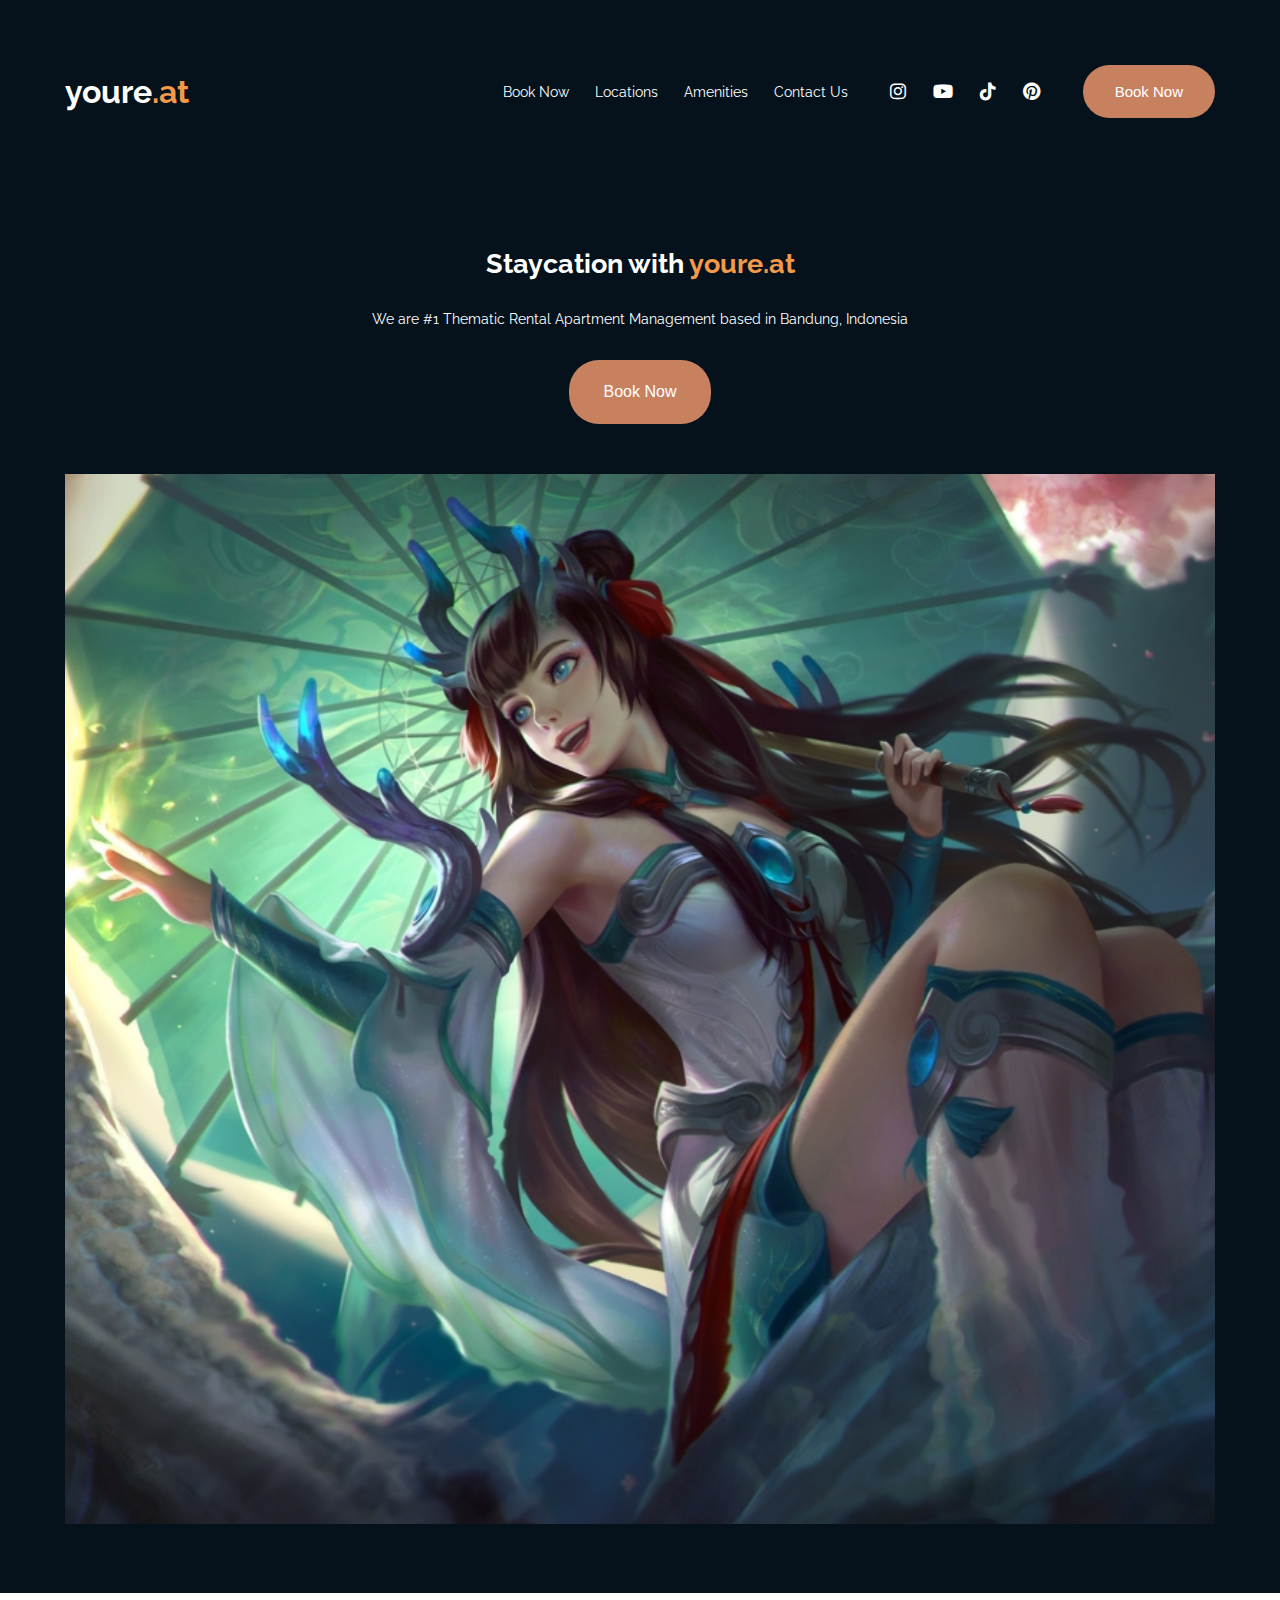
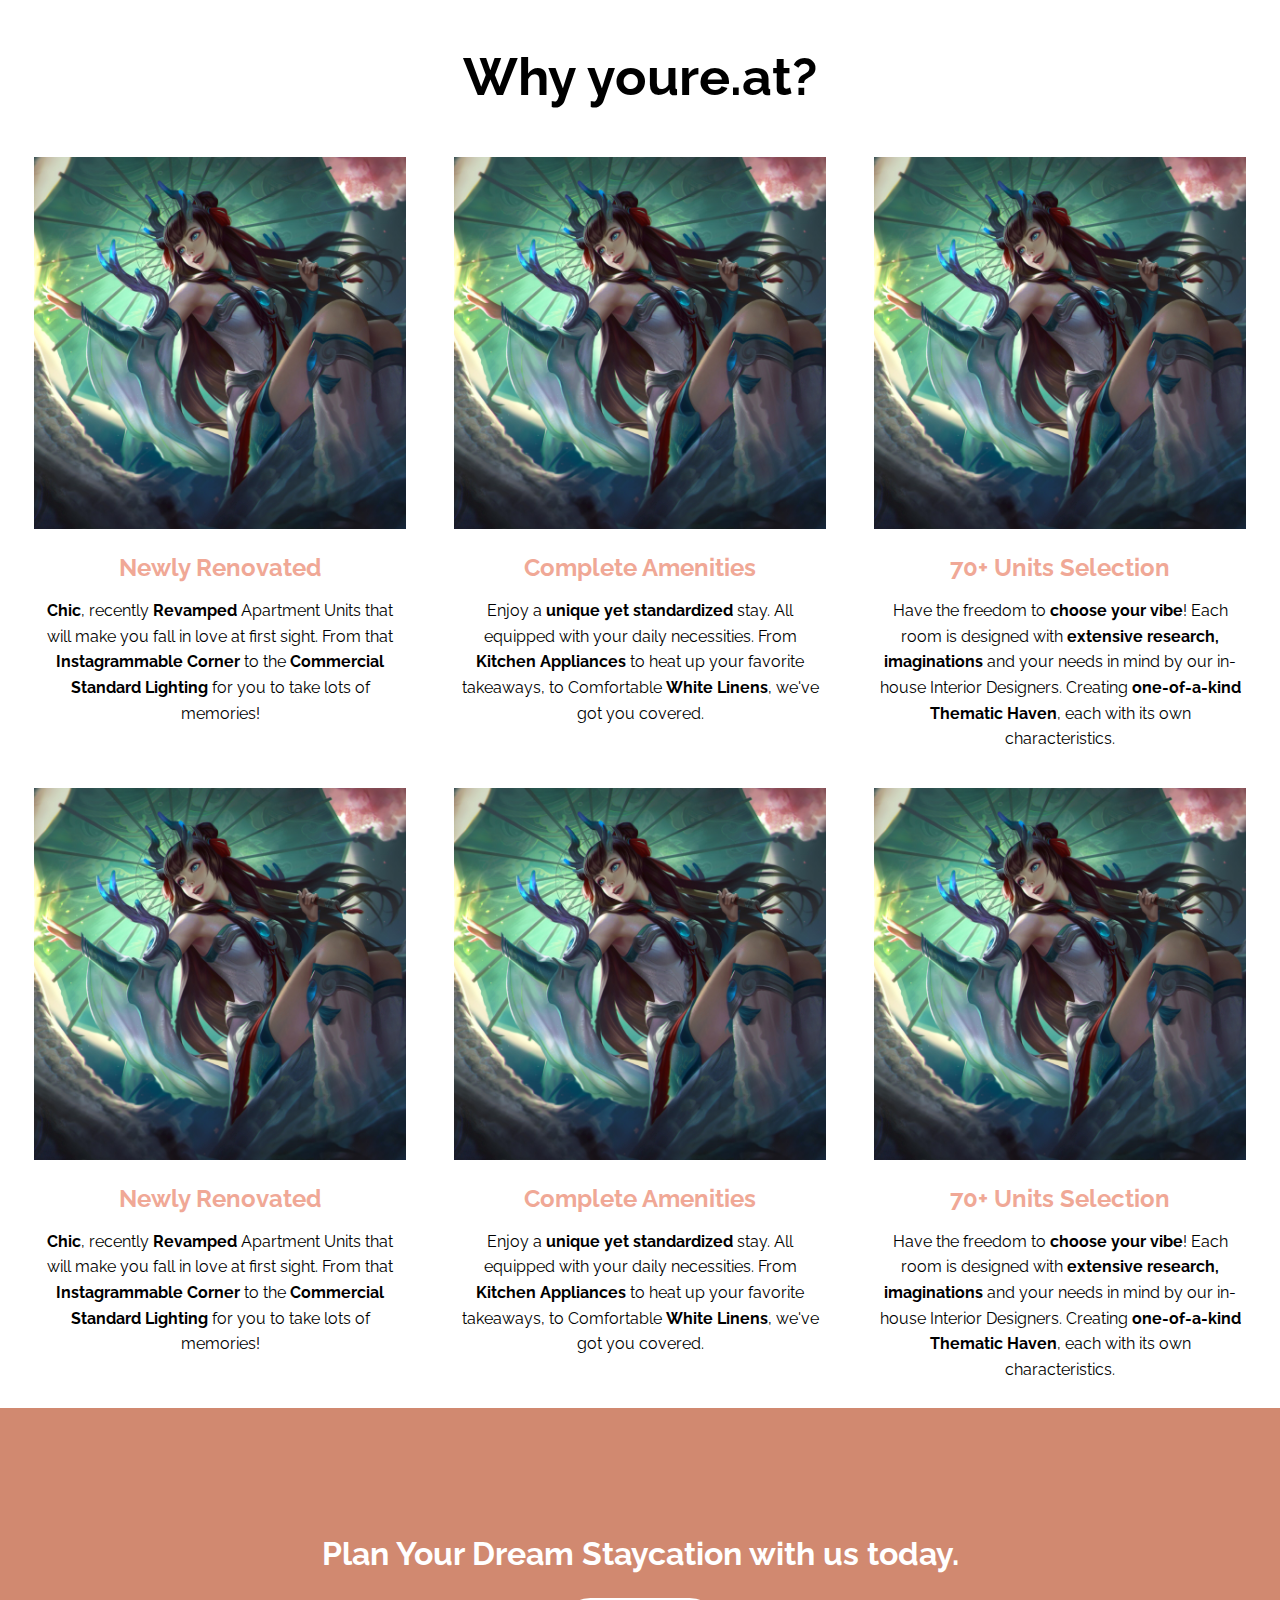
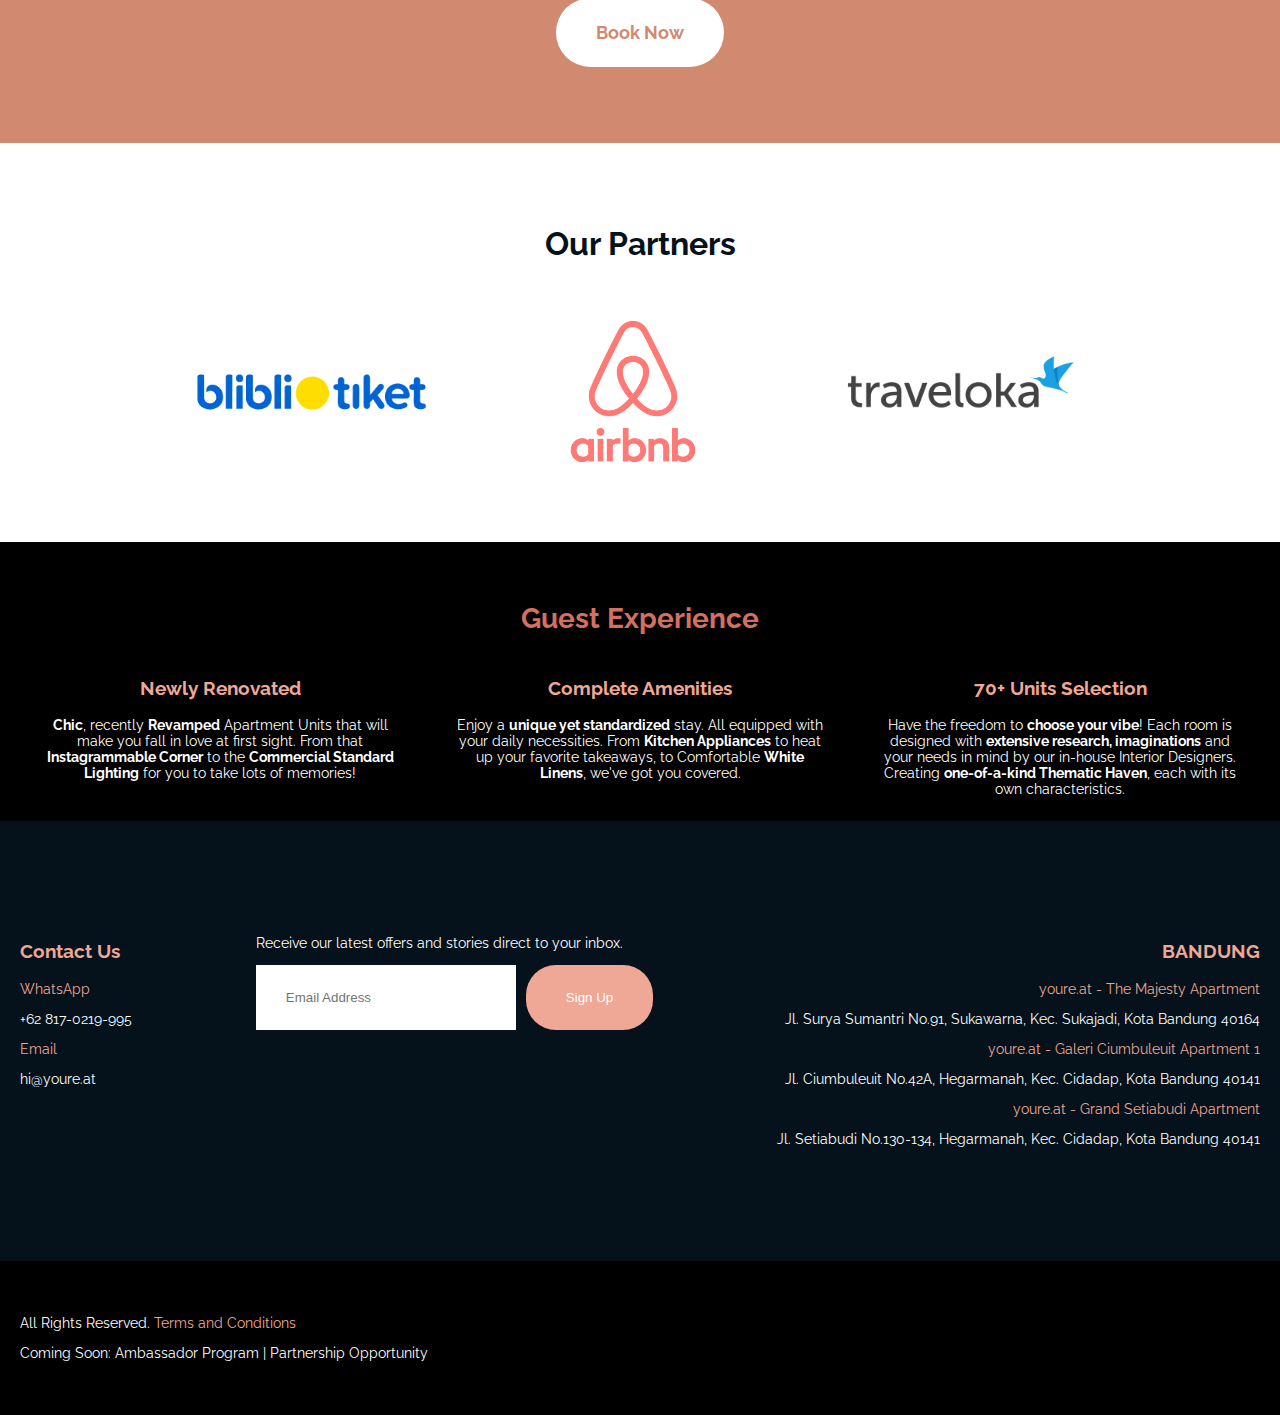
<file: index.html>
<!DOCTYPE html>
<html lang="en">
<head>
  <meta charset="UTF-8">
  <meta name="viewport" content="width=device-width, initial-scale=1.0">
  <title>youre.at - Staycation</title>
  <link href="https://fonts.googleapis.com/css2?family=Raleway:wght@400;700&display=swap" rel="stylesheet">
  <link rel="stylesheet" href="https://cdnjs.cloudflare.com/ajax/libs/font-awesome/6.0.0-beta3/css/all.min.css">
  <link rel="stylesheet" href="assets/style.css">
</head>
<body>
  <div class="container">
    <header>
      <div class="logo">
        youre<span>.at</span>
      </div>

      <!-- Desktop Navigation -->
      <nav>
        <ul>
          <li><a href="index.html">Book Now</a></li>
          <li><a href="location.html">Locations</a></li>
          <li><a href="amnities.html">Amenities</a></li>
          <li><a href="contact.html">Contact Us</a></li>
        </ul>

        <!-- Social Icons in Header next to Contact Us -->
        <div class="social-icons">
          <a href="#"><i class="fab fa-instagram"></i></a>
          <a href="#"><i class="fab fa-youtube"></i></a>
          <a href="#"><i class="fab fa-tiktok"></i></a>
          <a href="#"><i class="fab fa-pinterest"></i></a>
          <div class="herois">
            <button> Book Now </button>
          </div>
        </div>
      </nav>
      <!-- Hamburger Menu for Mobile -->
      <div class="hamburger">
        <i class="fas fa-bars"></i>
      </div>
    </header>

    <!-- Overlay Navigation -->
    <div class="nav-overlay">
      <div class="close-menu">
        <i class="fas fa-times"></i>
      </div>
      <ul>
        <li><a href="index.html">Book Now</a></li>
        <li><a href="location.html">Locations</a></li>
        <li><a href="amnities.html">Amenities</a></li>
        <li><a href="contact.html">Contact Us</a></li>
      </ul>

      <!-- Social Icons in Mobile Overlay -->
      <div class="social-icons">
        <a href="#"><i class="fab fa-instagram"></i></a>
        <a href="#"><i class="fab fa-youtube"></i></a>
        <a href="#"><i class="fab fa-tiktok"></i></a>
        <a href="#"><i class="fab fa-pinterest"></i></a>
      </div>
    </div>

    <div class="hero">
      <h2>Staycation with <span>youre.at</span></h2>
      <p>We are #1 Thematic Rental Apartment Management based in Bandung, Indonesia</p>
      <button>Book Now</button>
    </div>
    <div class="featured-image">
      <img src="image/kagura.jpg" alt="Apartment Interior">
    </div>
  </div>
  
  <section class="containersection">
    <div class="why-section">
      <h2>Why youre.at?</h2>
      <div class="why-cards">
        <div class="card">
          <img src="image/kagura.jpg" alt="Newly Renovated">
          <h3>Newly Renovated</h3>
          <p><strong>Chic</strong>, recently <strong>Revamped</strong> Apartment Units that will make you fall in love at first sight. From that <strong>Instagrammable Corner</strong> to the <strong>Commercial Standard Lighting</strong> for you to take lots of memories!</p>
        </div>
        <div class="card">
          <img src="image/kagura.jpg" alt="Complete Amenities">
          <h3>Complete Amenities</h3>
          <p>Enjoy a <strong>unique yet standardized</strong> stay. All equipped with your daily necessities. From <strong>Kitchen Appliances</strong> to heat up your favorite takeaways, to Comfortable <strong>White Linens</strong>, we've got you covered.</p>
        </div>
        <div class="card">
          <img src="image/kagura.jpg" alt="70+ Units Selection">
          <h3>70+ Units Selection</h3>
          <p>Have the freedom to <strong>choose your vibe</strong>! Each room is designed with <strong>extensive research, imaginations</strong> and your needs in mind by our in-house Interior Designers. Creating <strong>one-of-a-kind Thematic Haven</strong>, each with its own characteristics.</p>
        </div>
        <div class="card">
          <img src="image/kagura.jpg" alt="Newly Renovated">
          <h3>Newly Renovated</h3>
          <p><strong>Chic</strong>, recently <strong>Revamped</strong> Apartment Units that will make you fall in love at first sight. From that <strong>Instagrammable Corner</strong> to the <strong>Commercial Standard Lighting</strong> for you to take lots of memories!</p>
        </div>
        <div class="card">
          <img src="image/kagura.jpg" alt="Complete Amenities">
          <h3>Complete Amenities</h3>
          <p>Enjoy a <strong>unique yet standardized</strong> stay. All equipped with your daily necessities. From <strong>Kitchen Appliances</strong> to heat up your favorite takeaways, to Comfortable <strong>White Linens</strong>, we've got you covered.</p>
        </div>
        <div class="card">
          <img src="image/kagura.jpg" alt="70+ Units Selection">
          <h3>70+ Units Selection</h3>
          <p>Have the freedom to <strong>choose your vibe</strong>! Each room is designed with <strong>extensive research, imaginations</strong> and your needs in mind by our in-house Interior Designers. Creating <strong>one-of-a-kind Thematic Haven</strong>, each with its own characteristics.</p>
        </div>
      </div>
    </div>
  </section>
  
  <section class="cta-section">
    <div class="cta">
      <h2>Plan Your Dream Staycation with us today.</h2>
      <a href="#" class="cta-button">Book Now</a>
    </div>
  </section>
  
  <section class="partners-section">
    <h3>Our Partners</h3>
    <div class="partner-logos">
      <img src="image/Blibli Tiket.png" alt="Tiket.com Logo">
      <img src="image/Airbnb.jpg" alt="Airbnb Logo">
      <img src="image/Traveloka.png" alt="Traveloka Logo">
    </div>
  </section>

  <section class="guest-section">
      <h2>Guest Experience</h2>
      <div class="why-cards">
        <div class="guest-card">
          <h3>Newly Renovated</h3>
          <p><strong>Chic</strong>, recently <strong>Revamped</strong> Apartment Units that will make you fall in love at first sight. From that <strong>Instagrammable Corner</strong> to the <strong>Commercial Standard Lighting</strong> for you to take lots of memories!</p>
        </div>
        <div class="guest-card">
          <h3>Complete Amenities</h3>
          <p>Enjoy a <strong>unique yet standardized</strong> stay. All equipped with your daily necessities. From <strong>Kitchen Appliances</strong> to heat up your favorite takeaways, to Comfortable <strong>White Linens</strong>, we've got you covered.</p>
        </div>
        <div class="guest-card">
          <h3>70+ Units Selection</h3>
          <p>Have the freedom to <strong>choose your vibe</strong>! Each room is designed with <strong>extensive research, imaginations</strong> and your needs in mind by our in-house Interior Designers. Creating <strong>one-of-a-kind Thematic Haven</strong>, each with its own characteristics.</p>
        </div>
      </div>
  </section>  

  <section>
    <div class="footer-container">
      <div class="contact-section">
        <h3>Contact Us</h3>
        <p><a href="https://wa.me/628170219995">WhatsApp</a></p>
        <p>+62 817-0219-995</p>
        <p><a href="mailto:hi@youre.at">Email</a></p>
        <p>hi@youre.at</p>
      </div>
  
      <div class="newsletter-section">
        <p>Receive our latest offers and stories direct to your inbox.</p>
        <form>
          <input type="email" placeholder="Email Address">
          <button type="submit">Sign Up</button>
        </form>
      </div>
  
      <div class="location-section">
        <h3>BANDUNG</h3>
        <p><a href="#">youre.at - The Majesty Apartment</a></p>
        <p>Jl. Surya Sumantri No.91, Sukawarna, Kec. Sukajadi, Kota Bandung 40164</p>
  
        <p><a href="#">youre.at - Galeri Ciumbuleuit Apartment 1</a></p>
        <p>Jl. Ciumbuleuit No.42A, Hegarmanah, Kec. Cidadap, Kota Bandung 40141</p>
  
        <p><a href="#">youre.at - Grand Setiabudi Apartment</a></p>
        <p>Jl. Setiabudi No.130-134, Hegarmanah, Kec. Cidadap, Kota Bandung 40141</p>
      </div>
    </div>
  </section>
  
  <footer>
      <p>All Rights Reserved. <a href="#">Terms and Conditions</a></p>
      <p>Coming Soon: Ambassador Program | Partnership Opportunity</p>
  </footer>
  
  

  <script>
    const hamburger = document.querySelector('.hamburger');
    const navOverlay = document.querySelector('.nav-overlay');
    const closeMenu = document.querySelector('.close-menu');

    hamburger.addEventListener('click', () => {
      navOverlay.classList.add('active');
    });

    closeMenu.addEventListener('click', () => {
      navOverlay.classList.remove('active');
    });
  </script>
</body>
</html>
</file>
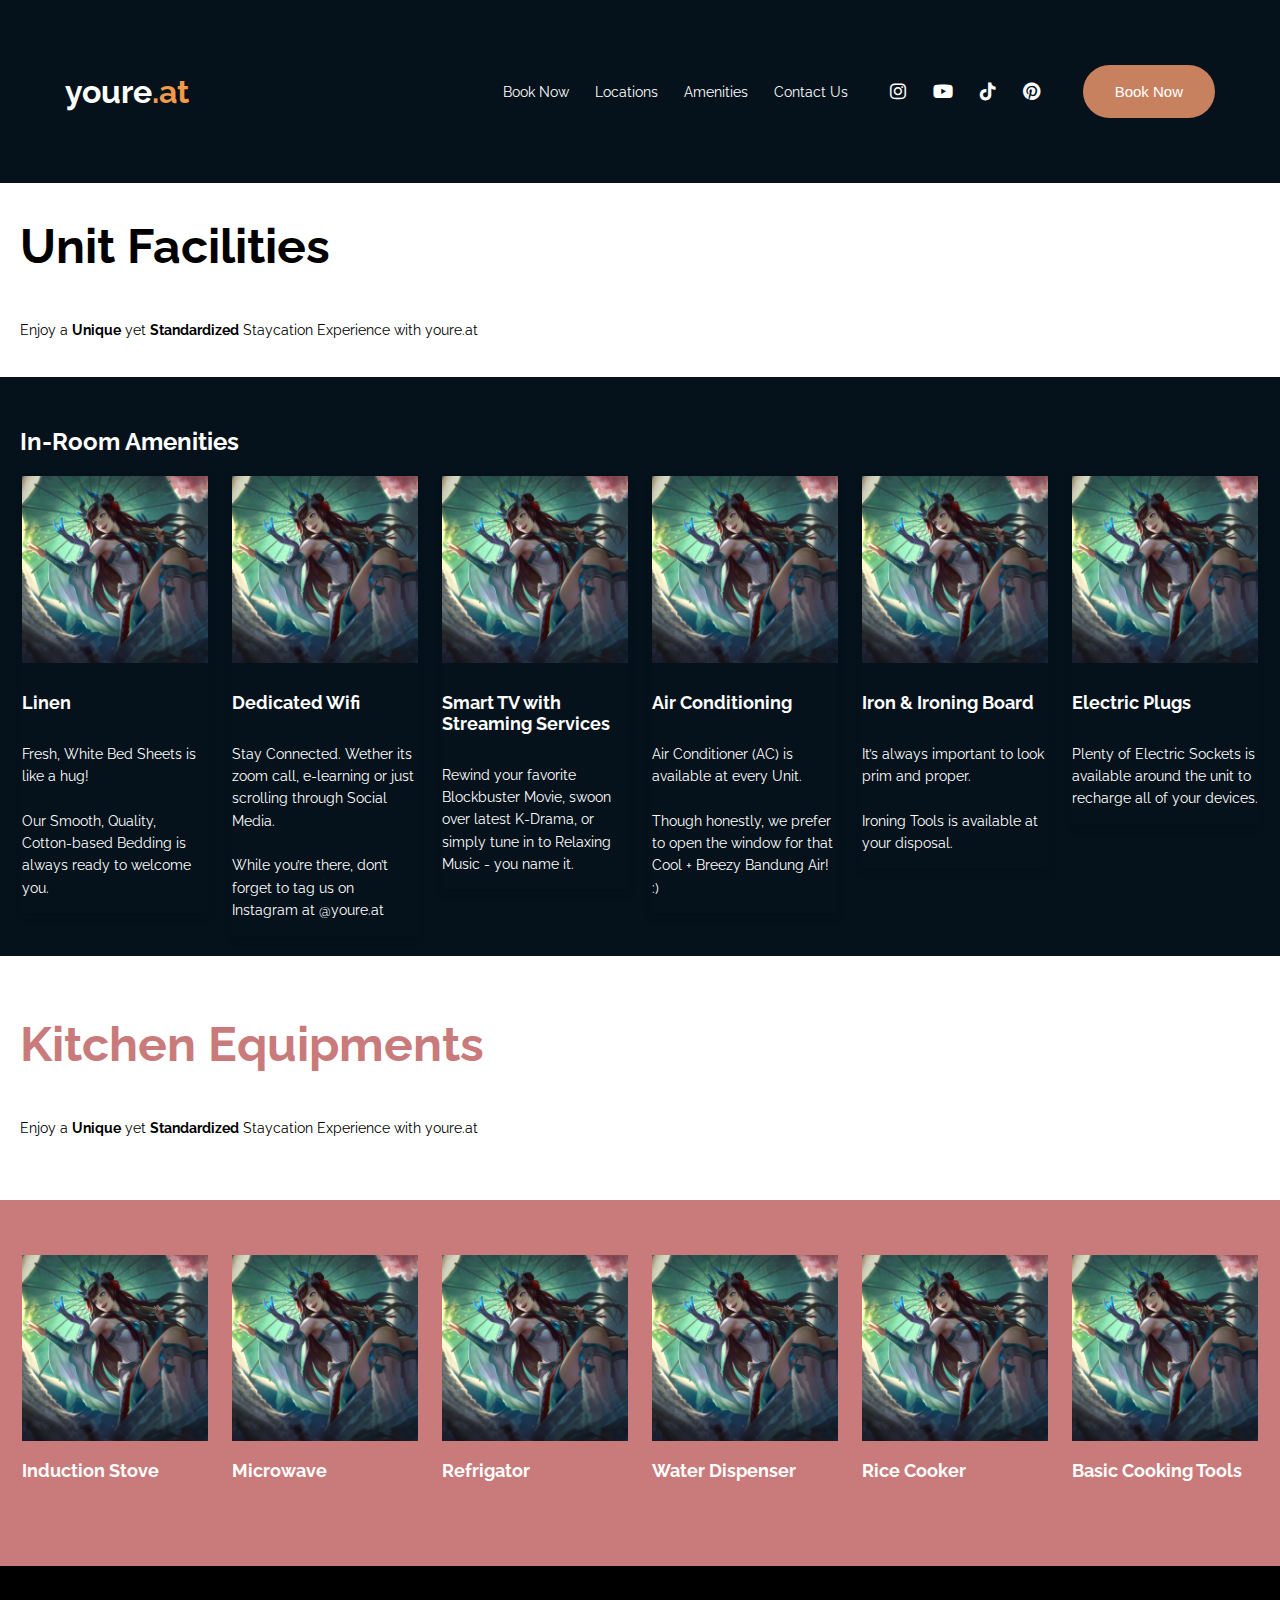
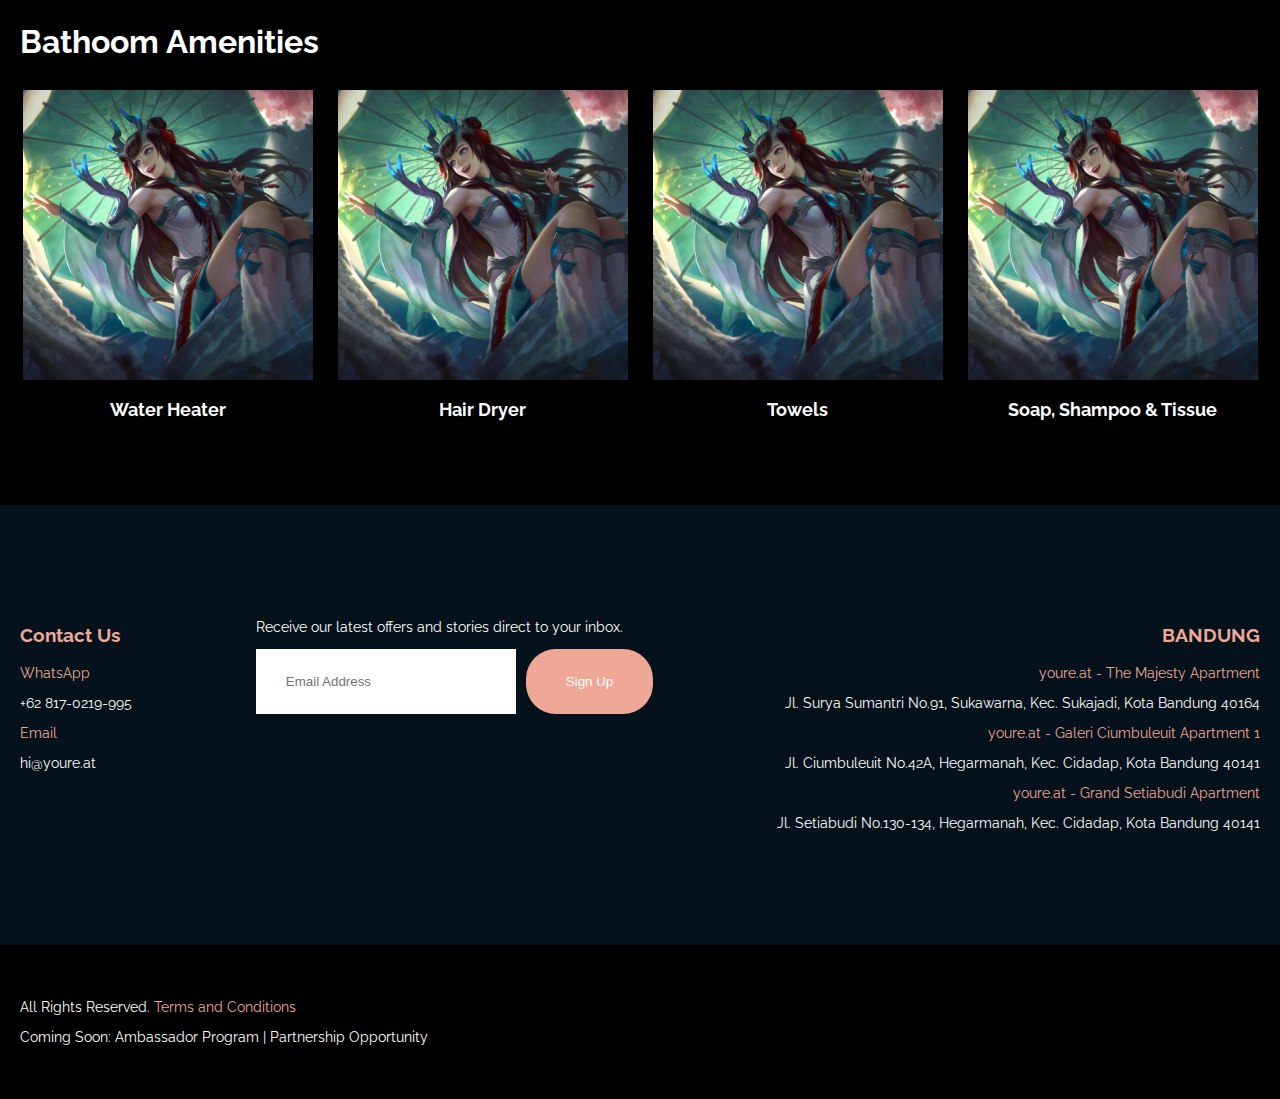
<file: amnities.html>
<!DOCTYPE html>
<html lang="en">
<head>
  <meta charset="UTF-8">
  <meta name="viewport" content="width=device-width, initial-scale=1.0">
  <title>youre.at - Staycation</title>
  <link href="https://fonts.googleapis.com/css2?family=Raleway:wght@400;700&display=swap" rel="stylesheet">
  <link rel="stylesheet" href="https://cdnjs.cloudflare.com/ajax/libs/font-awesome/6.0.0-beta3/css/all.min.css">
  <link rel="stylesheet" href="assets/style.css">
</head>
<body>
  <div class="container">
    <header>
      <div class="logo">
        youre<span>.at</span>
      </div>

      <!-- Desktop Navigation -->
      <nav>
        <ul>
          <li><a href="index.html">Book Now</a></li>
          <li><a href="location.html">Locations</a></li>
          <li><a href="amnities.html">Amenities</a></li>
          <li><a href="contact.html">Contact Us</a></li>
        </ul>

        <!-- Social Icons in Header next to Contact Us -->
        <div class="social-icons">
          <a href="#"><i class="fab fa-instagram"></i></a>
          <a href="#"><i class="fab fa-youtube"></i></a>
          <a href="#"><i class="fab fa-tiktok"></i></a>
          <a href="#"><i class="fab fa-pinterest"></i></a>
          <div class="herois">
            <button> Book Now </button>
          </div>
        </div>
      </nav>
      <!-- Hamburger Menu for Mobile -->
      <div class="hamburger">
        <i class="fas fa-bars"></i>
      </div>
    </header>

    <!-- Overlay Navigation -->
    <div class="nav-overlay">
      <div class="close-menu">
        <i class="fas fa-times"></i>
      </div>
      <ul>
        <li><a href="index.html">Book Now</a></li>
        <li><a href="location.html">Locations</a></li>
        <li><a href="amnities.html">Amenities</a></li>
        <li><a href="contact.html">Contact Us</a></li>
      </ul>

      <!-- Social Icons in Mobile Overlay -->
      <div class="social-icons">
        <a href="#"><i class="fab fa-instagram"></i></a>
        <a href="#"><i class="fab fa-youtube"></i></a>
        <a href="#"><i class="fab fa-tiktok"></i></a>
        <a href="#"><i class="fab fa-pinterest"></i></a>
      </div>
    </div>
  </div>


  <section class="unit-facilities-section">
    <h3>Unit Facilities</h3>
    <p>Enjoy a <strong>Unique</strong> yet <strong>Standardized</strong> Staycation Experience with youre.at</p>
  </section>

  <section class="aminities-section">
    <h2>In-Room Amenities</h2>
      <div class="aminities-cards">
        <div class="card">
          <img src="image/kagura.jpg" alt="Newly Renovated">
          <h2>Linen</h2>
          <p>Fresh, White Bed Sheets is like a hug! <br> <br>Our Smooth, Quality, Cotton-based Bedding is always ready to welcome you.</p>
        </div>
        <div class="card">
          <img src="image/kagura.jpg" alt="Complete Amenities">
          <h2>Dedicated Wifi</h2>
          <p>Stay Connected. Wether its zoom call, e-learning or just scrolling through Social Media. <br><br> While you’re there, don’t forget to tag us on Instagram at @youre.at </p>
        </div>
        <div class="card">
          <img src="image/kagura.jpg" alt="70+ Units Selection">
          <h2>Smart TV with Streaming Services</h2>
          <p>Rewind your favorite Blockbuster Movie, swoon over latest K-Drama, or  simply tune in to Relaxing Music - you name it. </p>
        </div>
        <div class="card">
          <img src="image/kagura.jpg" alt="Newly Renovated">
          <h2>Air Conditioning</h2>
          <p>Air Conditioner (AC) is available at every Unit. <br><br>Though honestly, we prefer to open the window for that Cool + Breezy Bandung Air! :)</p>
        </div>
        <div class="card">
          <img src="image/kagura.jpg" alt="Complete Amenities">
          <h2>Iron & Ironing Board</h2>
          <p>It’s always important to look prim and proper. <br><br>Ironing Tools is available at your disposal.</p>
        </div>
        <div class="card">
          <img src="image/kagura.jpg" alt="70+ Units Selection">
          <h2>Electric Plugs</h2>
          <p>Plenty of Electric Sockets is available around the unit to recharge all of your devices.</p>
        </div>
      </div>
  </section>

  <section class="kitchen-facilities-section">
    <h3>Kitchen Equipments</h3>
    <p>Enjoy a <strong>Unique</strong> yet <strong>Standardized</strong> Staycation Experience with youre.at</p>
  </section>

  <section class="kitchen-section">
      <div class="kitchen-cards">
        <div class="card">
          <img src="image/kagura.jpg" alt="Newly Renovated">
          <h2>Induction Stove</h2>
        </div>
        <div class="card">
          <img src="image/kagura.jpg" alt="Complete Amenities">
          <h2>Microwave</h2>
        </div>
        <div class="card">
          <img src="image/kagura.jpg" alt="70+ Units Selection">
          <h2>Refrigator</h2>
        </div>
        <div class="card">
          <img src="image/kagura.jpg" alt="Newly Renovated">
          <h2>Water Dispenser</h2>
        </div>
        <div class="card">
          <img src="image/kagura.jpg" alt="Complete Amenities">
          <h2>Rice Cooker</h2>
        </div>
        <div class="card">
          <img src="image/kagura.jpg" alt="70+ Units Selection">
          <h2>Basic Cooking Tools</h2>
        </div>
      </div>
  </section>


  <section class="bathroom-section">
    <h3>Bathoom Amenities</h3>
    <div class="bathroom-cards">
      <div class="card">
        <img src="image/kagura.jpg" alt="Newly Renovated">
        <h2>Water Heater</h2>
      </div>
      <div class="card">
        <img src="image/kagura.jpg" alt="Complete Amenities">
        <h2>Hair Dryer</h2>
      </div>
      <div class="card">
        <img src="image/kagura.jpg" alt="70+ Units Selection">
        <h2>Towels</h2>
      </div>
      <div class="card">
        <img src="image/kagura.jpg" alt="Newly Renovated">
        <h2>Soap, Shampoo & Tissue</h2>
      </div>
    </div>
  </section>



    <div class="footer-container">
      <div class="contact-section">
        <h3>Contact Us</h3>
        <p><a href="https://wa.me/628170219995">WhatsApp</a></p>
        <p>+62 817-0219-995</p>
        <p><a href="mailto:hi@youre.at">Email</a></p>
        <p>hi@youre.at</p>
      </div>
  
      <div class="newsletter-section">
        <p>Receive our latest offers and stories direct to your inbox.</p>
        <form>
          <input type="email" placeholder="Email Address">
          <button type="submit">Sign Up</button>
        </form>
      </div>
  
      <div class="location-section">
        <h3>BANDUNG</h3>
        <p><a href="#">youre.at - The Majesty Apartment</a></p>
        <p>Jl. Surya Sumantri No.91, Sukawarna, Kec. Sukajadi, Kota Bandung 40164</p>
  
        <p><a href="#">youre.at - Galeri Ciumbuleuit Apartment 1</a></p>
        <p>Jl. Ciumbuleuit No.42A, Hegarmanah, Kec. Cidadap, Kota Bandung 40141</p>
  
        <p><a href="#">youre.at - Grand Setiabudi Apartment</a></p>
        <p>Jl. Setiabudi No.130-134, Hegarmanah, Kec. Cidadap, Kota Bandung 40141</p>
      </div>
    </div>
  
  <footer>
      <p>All Rights Reserved. <a href="#">Terms and Conditions</a></p>
      <p>Coming Soon: Ambassador Program | Partnership Opportunity</p>
  </footer>
  
  

  <script>
    const hamburger = document.querySelector('.hamburger');
    const navOverlay = document.querySelector('.nav-overlay');
    const closeMenu = document.querySelector('.close-menu');

    hamburger.addEventListener('click', () => {
      navOverlay.classList.add('active');
    });

    closeMenu.addEventListener('click', () => {
      navOverlay.classList.remove('active');
    });
  </script>
</body>
</html>
</file>
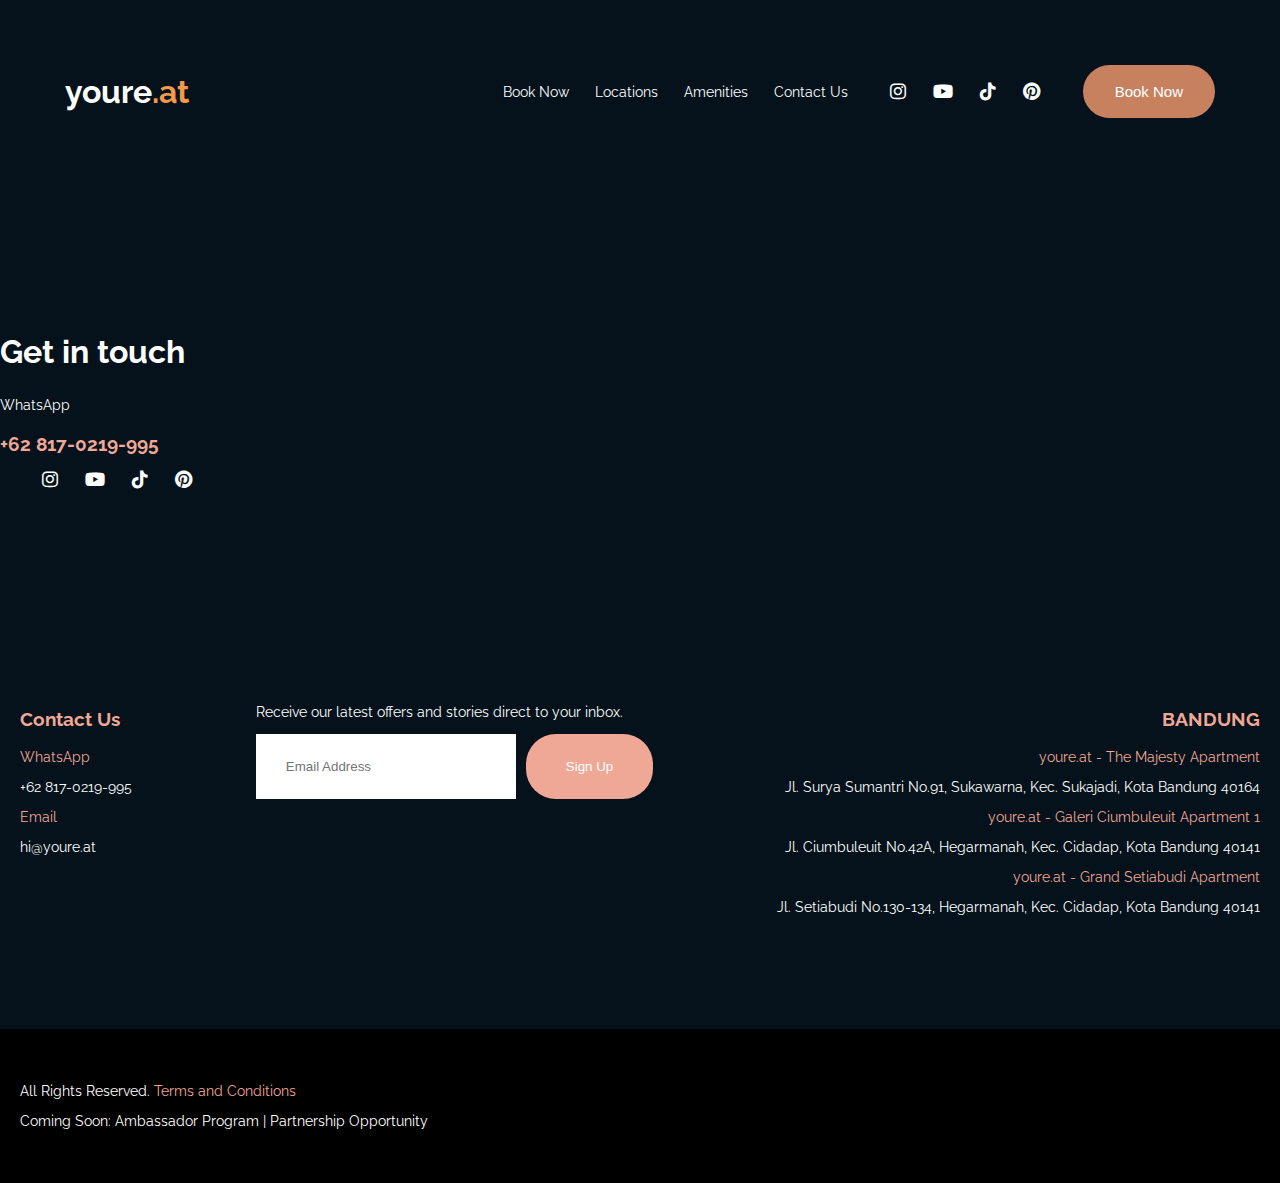
<file: contact.html>
<!DOCTYPE html>
<html lang="en">
<head>
  <meta charset="UTF-8">
  <meta name="viewport" content="width=device-width, initial-scale=1.0">
  <title>youre.at - Staycation</title>
  <link href="https://fonts.googleapis.com/css2?family=Raleway:wght@400;700&display=swap" rel="stylesheet">
  <link rel="stylesheet" href="https://cdnjs.cloudflare.com/ajax/libs/font-awesome/6.0.0-beta3/css/all.min.css">
  <link rel="stylesheet" href="assets/style.css">
</head>
<body>
  <div class="container">
    <header>
      <div class="logo">
        youre<span>.at</span>
      </div>

      <!-- Desktop Navigation -->
      <nav>
        <ul>
          <li><a href="index.html">Book Now</a></li>
          <li><a href="location.html">Locations</a></li>
          <li><a href="amnities.html">Amenities</a></li>
          <li><a href="contact.html">Contact Us</a></li>
        </ul>

        <!-- Social Icons in Header next to Contact Us -->
        <div class="social-icons">
          <a href="#"><i class="fab fa-instagram"></i></a>
          <a href="#"><i class="fab fa-youtube"></i></a>
          <a href="#"><i class="fab fa-tiktok"></i></a>
          <a href="#"><i class="fab fa-pinterest"></i></a>
          <div class="herois">
            <button> Book Now </button>
          </div>
        </div>
      </nav>
      <!-- Hamburger Menu for Mobile -->
      <div class="hamburger">
        <i class="fas fa-bars"></i>
      </div>
    </header>

    <!-- Overlay Navigation -->
    <div class="nav-overlay">
      <div class="close-menu">
        <i class="fas fa-times"></i>
      </div>
      <ul>
        <li><a href="index.html">Book Now</a></li>
        <li><a href="location.html">Locations</a></li>
        <li><a href="amnities.html">Amenities</a></li>
        <li><a href="contact.html">Contact Us</a></li>
      </ul>

      <!-- Social Icons in Mobile Overlay -->
      <div class="social-icons">
        <a href="#"><i class="fab fa-instagram"></i></a>
        <a href="#"><i class="fab fa-youtube"></i></a>
        <a href="#"><i class="fab fa-tiktok"></i></a>
        <a href="#"><i class="fab fa-pinterest"></i></a>
      </div>
    </div>
  </div>

    <section>
        <div class="get-in-touch-section" style="margin-top: 150px;">
            <h2 style="font-size: 32px;">Get in touch</h2>
            <p style="margin-bottom: 20px;">WhatsApp</p>
            <p><a href="https://wa.me/628170219995" style="font-size: 19px;" class="whatsapp-link"><b>+62 817-0219-995</b></a></p>
            <div class="social-icons">
                <a href="#"><i class="fab fa-instagram"></i></a>
                <a href="#"><i class="fab fa-youtube"></i></a>
                <a href="#"><i class="fab fa-tiktok"></i></a>
                <a href="#"><i class="fab fa-pinterest"></i></a>
            </div>
        </div>
      </section>

      <section>
        <div class="footer-container">
          <div class="contact-section">
            <h3>Contact Us</h3>
            <p><a href="https://wa.me/628170219995">WhatsApp</a></p>
            <p>+62 817-0219-995</p>
            <p><a href="mailto:hi@youre.at">Email</a></p>
            <p>hi@youre.at</p>
          </div>
      
          <div class="newsletter-section">
            <p>Receive our latest offers and stories direct to your inbox.</p>
            <form>
              <input type="email" placeholder="Email Address">
              <button type="submit">Sign Up</button>
            </form>
          </div>
      
          <div class="location-section">
            <h3>BANDUNG</h3>
            <p><a href="#">youre.at - The Majesty Apartment</a></p>
            <p>Jl. Surya Sumantri No.91, Sukawarna, Kec. Sukajadi, Kota Bandung 40164</p>
      
            <p><a href="#">youre.at - Galeri Ciumbuleuit Apartment 1</a></p>
            <p>Jl. Ciumbuleuit No.42A, Hegarmanah, Kec. Cidadap, Kota Bandung 40141</p>
      
            <p><a href="#">youre.at - Grand Setiabudi Apartment</a></p>
            <p>Jl. Setiabudi No.130-134, Hegarmanah, Kec. Cidadap, Kota Bandung 40141</p>
          </div>
        </div>
      </section>
      
      <footer>
          <p>All Rights Reserved. <a href="#">Terms and Conditions</a></p>
          <p>Coming Soon: Ambassador Program | Partnership Opportunity</p>
      </footer>
      
      
    
      <script>
        const hamburger = document.querySelector('.hamburger');
        const navOverlay = document.querySelector('.nav-overlay');
        const closeMenu = document.querySelector('.close-menu');
    
        hamburger.addEventListener('click', () => {
          navOverlay.classList.add('active');
        });
    
        closeMenu.addEventListener('click', () => {
          navOverlay.classList.remove('active');
        });
      </script>
    </body>
    </html>
</file>
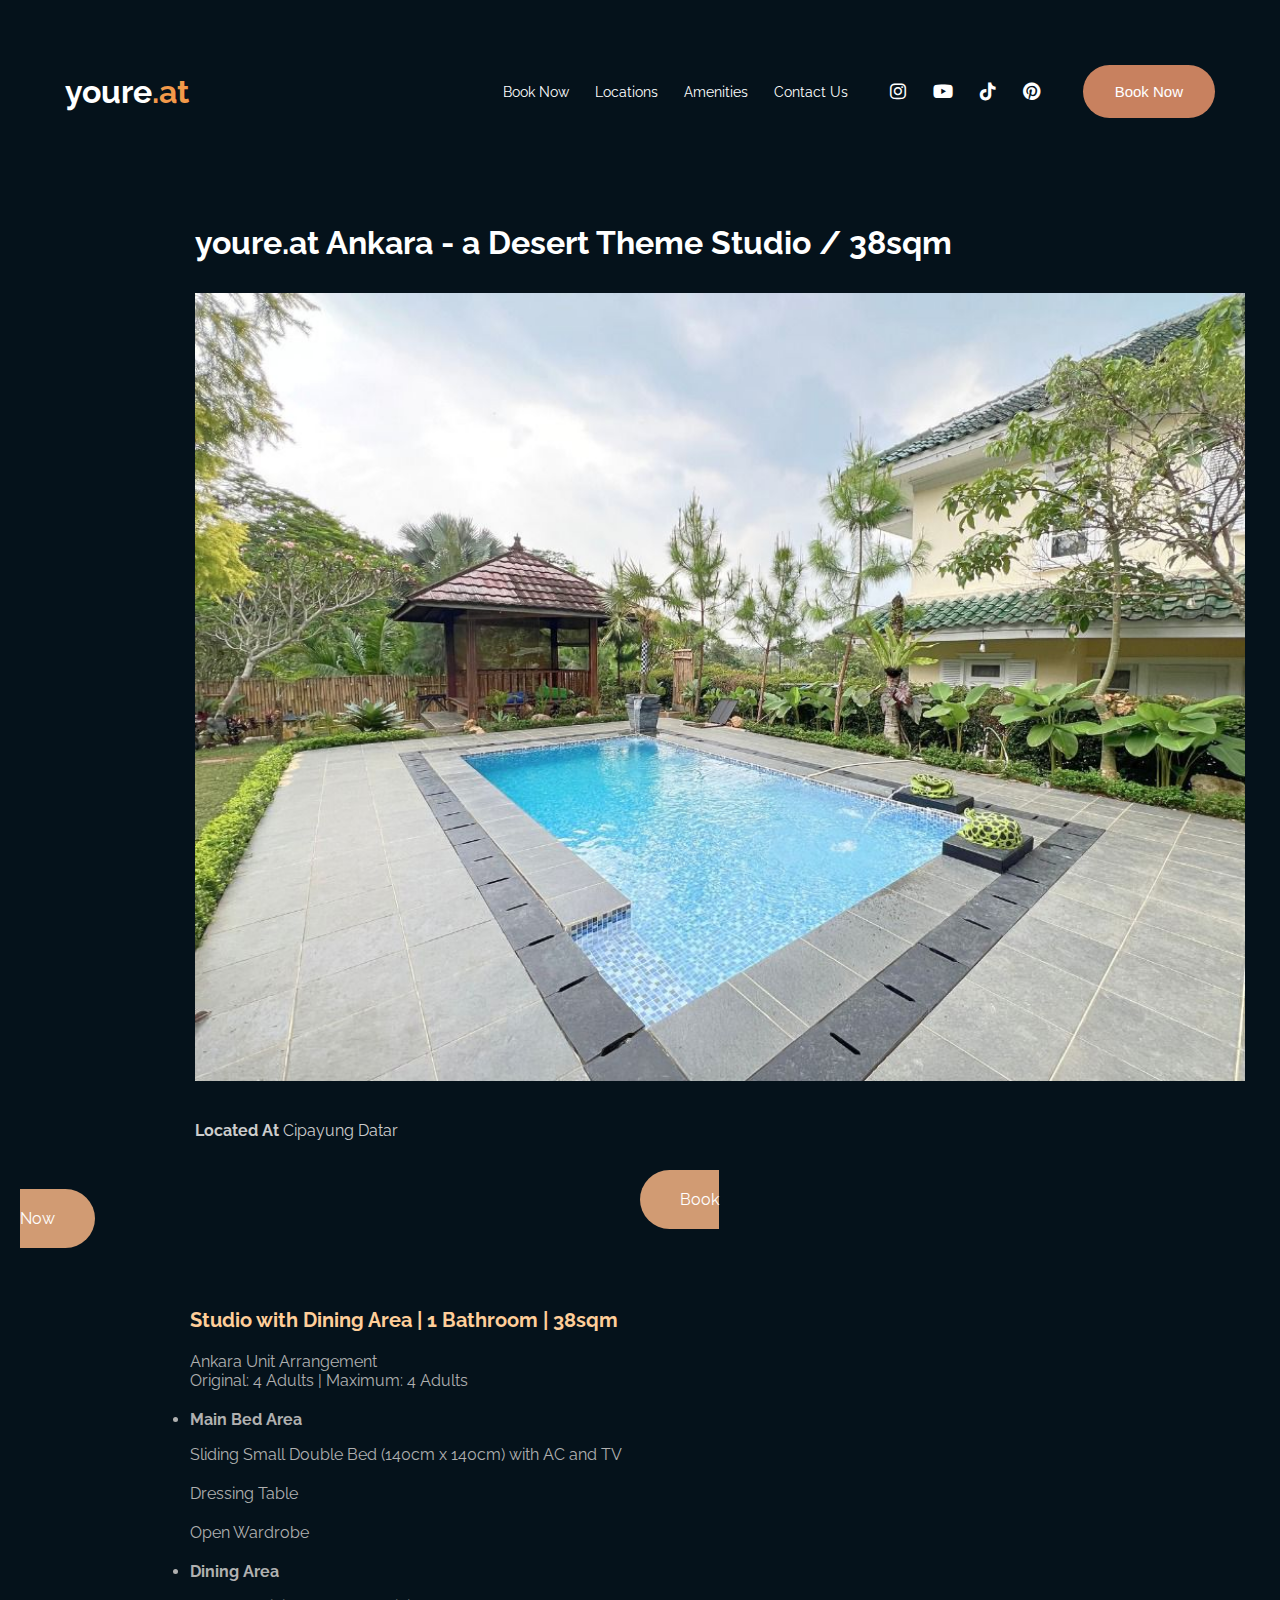
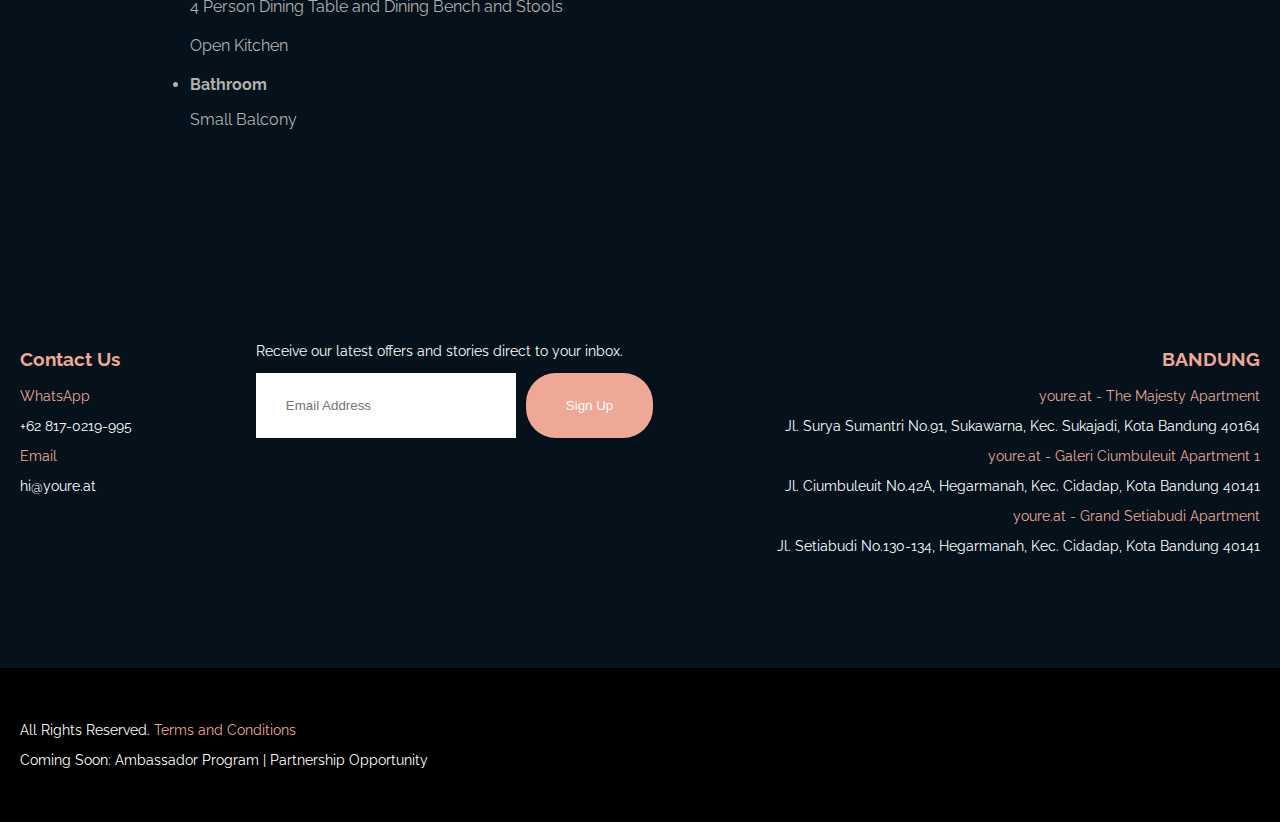
<file: detail.html>
<!DOCTYPE html>
<html lang="en">
<head>
  <meta charset="UTF-8">
  <meta name="viewport" content="width=device-width, initial-scale=1.0">
  <title>youre.at - Staycation</title>
  <link href="https://fonts.googleapis.com/css2?family=Raleway:wght@400;700&display=swap" rel="stylesheet">
  <link rel="stylesheet" href="https://cdnjs.cloudflare.com/ajax/libs/font-awesome/6.0.0-beta3/css/all.min.css">
  <link rel="stylesheet" href="assets/style.css">
</head>
<body>
  <div class="container">
    <header>
      <div class="logo">
        youre<span>.at</span>
      </div>

      <!-- Desktop Navigation -->
      <nav>
        <ul>
          <li><a href="index.html">Book Now</a></li>
          <li><a href="location.html">Locations</a></li>
          <li><a href="amnities.html">Amenities</a></li>
          <li><a href="contact.html">Contact Us</a></li>
        </ul>

        <!-- Social Icons in Header next to Contact Us -->
        <div class="social-icons">
          <a href="#"><i class="fab fa-instagram"></i></a>
          <a href="#"><i class="fab fa-youtube"></i></a>
          <a href="#"><i class="fab fa-tiktok"></i></a>
          <a href="#"><i class="fab fa-pinterest"></i></a>
          <div class="herois">
            <button> Book Now </button>
          </div>
        </div>
      </nav>
      <!-- Hamburger Menu for Mobile -->
      <div class="hamburger">
        <i class="fas fa-bars"></i>
      </div>
    </header>

    <!-- Overlay Navigation -->
    <div class="nav-overlay">
      <div class="close-menu">
        <i class="fas fa-times"></i>
      </div>
      <ul>
        <li><a href="index.html">Book Now</a></li>
        <li><a href="location.html">Locations</a></li>
        <li><a href="amnities.html">Amenities</a></li>
        <li><a href="contact.html">Contact Us</a></li>
      </ul>

      <!-- Social Icons in Mobile Overlay -->
      <div class="social-icons">
        <a href="#"><i class="fab fa-instagram"></i></a>
        <a href="#"><i class="fab fa-youtube"></i></a>
        <a href="#"><i class="fab fa-tiktok"></i></a>
        <a href="#"><i class="fab fa-pinterest"></i></a>
      </div>
    </div>
  </div>



  <div class="details-container">
    <!-- Title and Description -->
    <div class="title-section">
      <h1>youre.at Ankara - a Desert Theme Studio / 38sqm</h1>
    </div>
  
    <!-- Main Image -->
    <div class="main-image">
      <img src="image/hasha5.jpeg" alt="Desert Theme Studio Image">
      <p><strong>Located At</strong> Cipayung Datar</p>
    </div>
  
    <!-- Booking Button -->
    <div class="button-section">
      <a href="#" class="book-btn">Book Now</a>
    </div>
  
    <!-- Studio Details -->
    <div class="details-section">
      <h3>Studio with Dining Area | 1 Bathroom | 38sqm</h3>
      <p>Ankara Unit Arrangement<br>Original: 4 Adults | Maximum: 4 Adults</p>
      <ul>
        <li><strong>Main Bed Area</strong></li>
        <ul>
          <p>Sliding Small Double Bed (140cm x 140cm) with AC and TV</p>
          <p>Dressing Table</p>
          <p>Open Wardrobe</p>
        </ul>
        <li><strong>Dining Area</strong></li>
        <ul>
          <p>4 Person Dining Table and Dining Bench and Stools</p>
          <p>Open Kitchen</p>
        </ul>
        <li><strong>Bathroom</strong></li>
        <ul>
          <p>Small Balcony</p>
        </ul>
      </ul>
    </div>
  </div>






  <section>
    <div class="footer-container">
      <div class="contact-section">
        <h3>Contact Us</h3>
        <p><a href="https://wa.me/628170219995">WhatsApp</a></p>
        <p>+62 817-0219-995</p>
        <p><a href="mailto:hi@youre.at">Email</a></p>
        <p>hi@youre.at</p>
      </div>
  
      <div class="newsletter-section">
        <p>Receive our latest offers and stories direct to your inbox.</p>
        <form>
          <input type="email" placeholder="Email Address">
          <button type="submit">Sign Up</button>
        </form>
      </div>
  
      <div class="location-section">
        <h3>BANDUNG</h3>
        <p><a href="#">youre.at - The Majesty Apartment</a></p>
        <p>Jl. Surya Sumantri No.91, Sukawarna, Kec. Sukajadi, Kota Bandung 40164</p>
  
        <p><a href="#">youre.at - Galeri Ciumbuleuit Apartment 1</a></p>
        <p>Jl. Ciumbuleuit No.42A, Hegarmanah, Kec. Cidadap, Kota Bandung 40141</p>
  
        <p><a href="#">youre.at - Grand Setiabudi Apartment</a></p>
        <p>Jl. Setiabudi No.130-134, Hegarmanah, Kec. Cidadap, Kota Bandung 40141</p>
      </div>
    </div>
  </section>
  
  <footer>
      <p>All Rights Reserved. <a href="#">Terms and Conditions</a></p>
      <p>Coming Soon: Ambassador Program | Partnership Opportunity</p>
  </footer>
  
  

  <script>
    const hamburger = document.querySelector('.hamburger');
    const navOverlay = document.querySelector('.nav-overlay');
    const closeMenu = document.querySelector('.close-menu');

    hamburger.addEventListener('click', () => {
      navOverlay.classList.add('active');
    });

    closeMenu.addEventListener('click', () => {
      navOverlay.classList.remove('active');
    });
  </script>
</body>
</html>
</file>
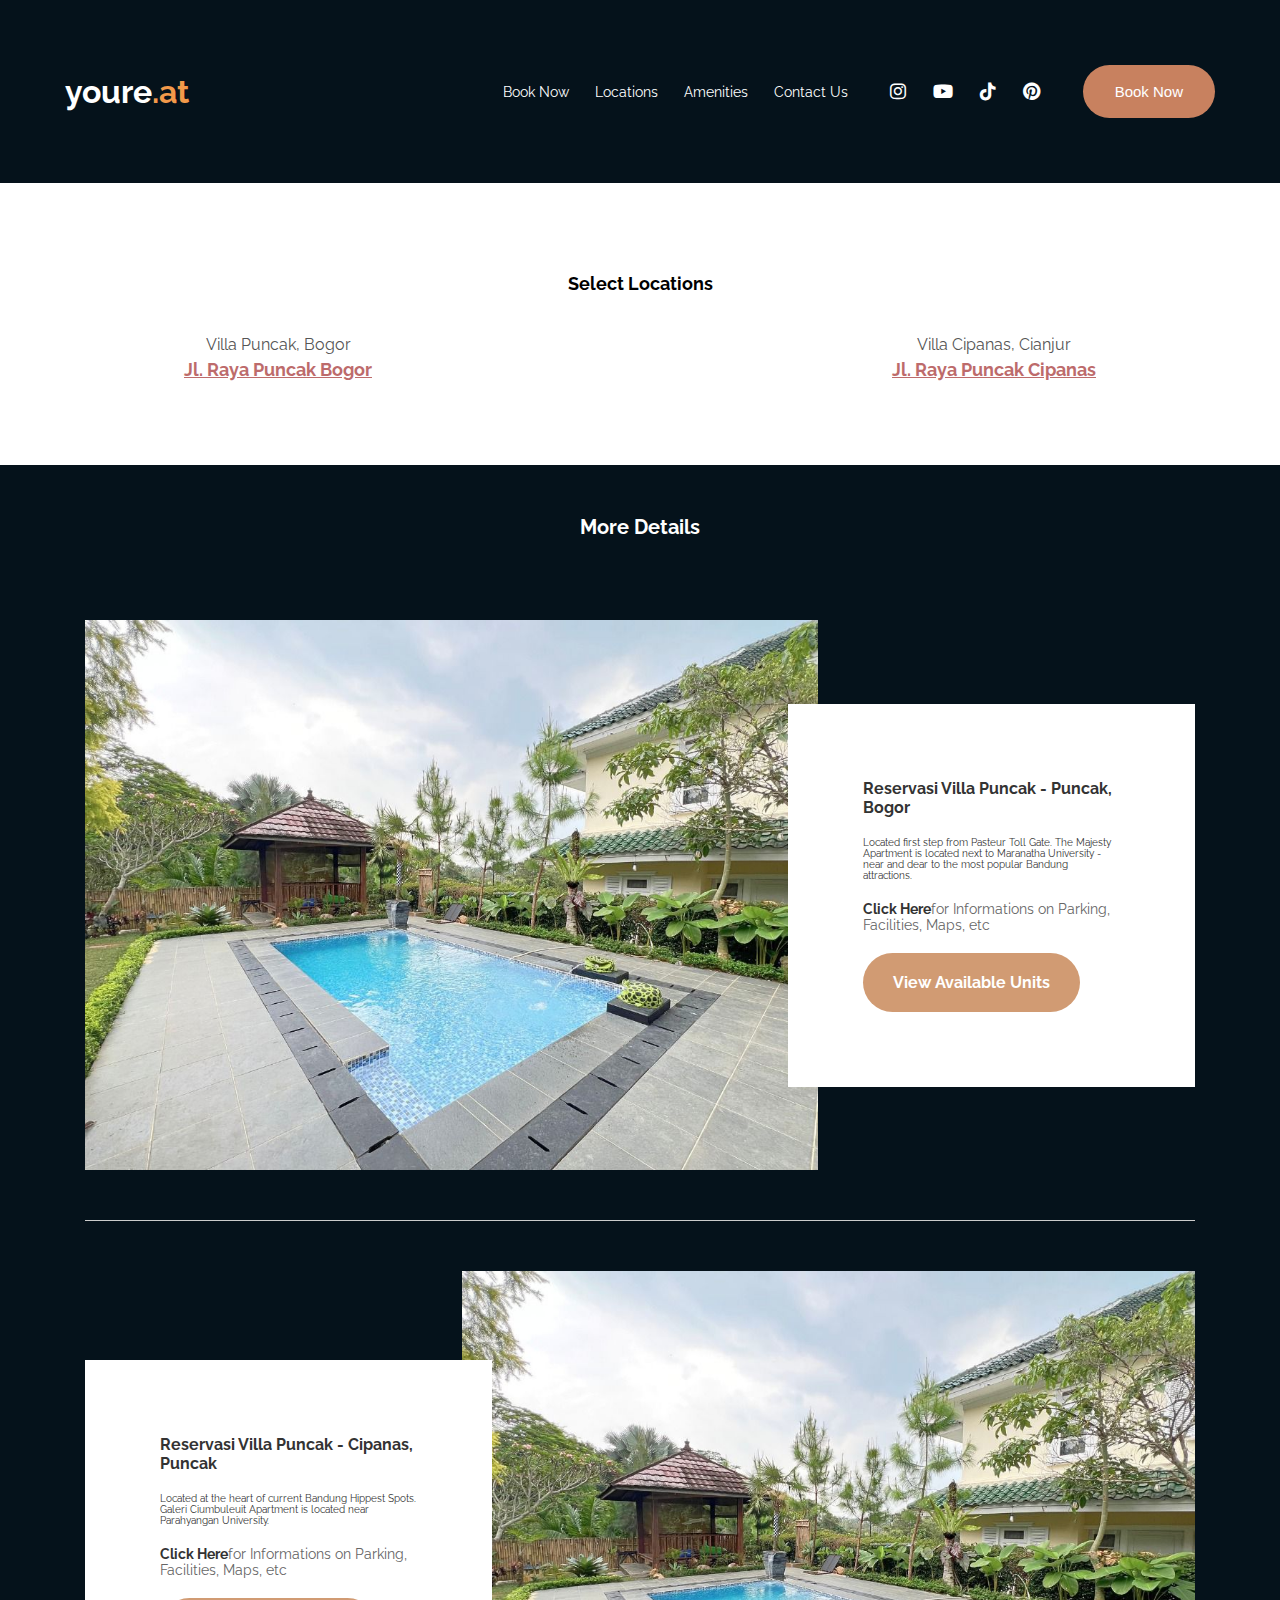
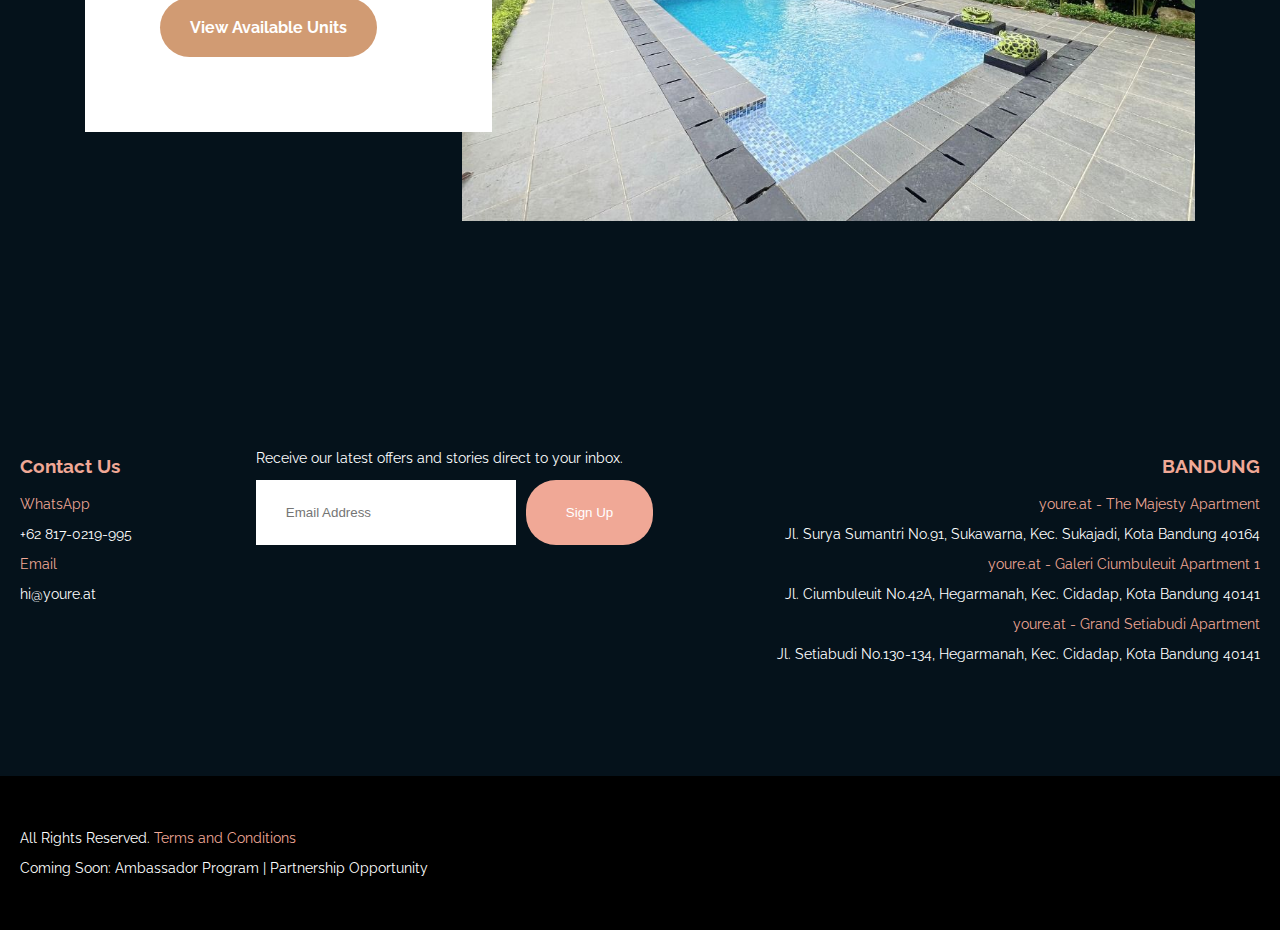
<file: location.html>
<!DOCTYPE html>
<html lang="en">
<head>
  <meta charset="UTF-8">
  <meta name="viewport" content="width=device-width, initial-scale=1.0">
  <title>youre.at - Staycation</title>
  <link href="https://fonts.googleapis.com/css2?family=Raleway:wght@400;700&display=swap" rel="stylesheet">
  <link rel="stylesheet" href="https://cdnjs.cloudflare.com/ajax/libs/font-awesome/6.0.0-beta3/css/all.min.css">
  <link rel="stylesheet" href="assets/style.css">
</head>
<body>
  <div class="container">
    <header>
      <div class="logo">
        youre<span>.at</span>
      </div>

      <!-- Desktop Navigation -->
      <nav>
        <ul>
          <li><a href="index.html">Book Now</a></li>
          <li><a href="location.html">Locations</a></li>
          <li><a href="amnities.html">Amenities</a></li>
          <li><a href="contact.html">Contact Us</a></li>
        </ul>

        <!-- Social Icons in Header next to Contact Us -->
        <div class="social-icons">
          <a href="#"><i class="fab fa-instagram"></i></a>
          <a href="#"><i class="fab fa-youtube"></i></a>
          <a href="#"><i class="fab fa-tiktok"></i></a>
          <a href="#"><i class="fab fa-pinterest"></i></a>
          <div class="herois">
            <button> Book Now </button>
          </div>
        </div>
      </nav>
      <!-- Hamburger Menu for Mobile -->
      <div class="hamburger">
        <i class="fas fa-bars"></i>
      </div>
    </header>

    <!-- Overlay Navigation -->
    <div class="nav-overlay">
      <div class="close-menu">
        <i class="fas fa-times"></i>
      </div>
      <ul>
        <li><a href="index.html">Book Now</a></li>
        <li><a href="location.html">Locations</a></li>
        <li><a href="amnities.html">Amenities</a></li>
        <li><a href="contact.html">Contact Us</a></li>
      </ul>

      <!-- Social Icons in Mobile Overlay -->
      <div class="social-icons">
        <a href="#"><i class="fab fa-instagram"></i></a>
        <a href="#"><i class="fab fa-youtube"></i></a>
        <a href="#"><i class="fab fa-tiktok"></i></a>
        <a href="#"><i class="fab fa-pinterest"></i></a>
      </div>
    </div>
  </div>

  <section class="select-location-section">
    <h2>Select Locations</h2>
    <div class="location-descriptions">
        <div class="location-item">
            <p>Villa Puncak, Bogor</p>
            <a>Jl. Raya Puncak Bogor</a>
        </div>
        <div class="location-item">
            <p>Villa Cipanas, Cianjur</p>
            <a>Jl. Raya Puncak Cipanas</a>
        </div>
    </div>
</section>

  <section class="location-info-section">
    <h2>More Details</h2>
    <div class="container">
        <div class="location-info">
            <img alt="" src="image/hasha5.jpeg" />
            <div class="details">
                <h2>Reservasi Villa Puncak - Puncak, Bogor</h2>
                <h3>Located first step from Pasteur Toll Gate. The Majesty Apartment is located next to Maranatha University - near and dear to the most popular Bandung attractions.</h3>
                <p><a href="#">Click Here</a>for Informations on Parking, Facilities, Maps, etc</p>
                <a class="button" href="#">View Available Units</a>
            </div>
       </div>
       <hr/>
       <div class="location-info reverse">
            <img alt="" src="image/hasha5.jpeg" />
            <div class="details">
                <h2>Reservasi Villa Puncak - Cipanas, Puncak</h2>
                <h3>Located at the heart of current Bandung Hippest Spots. Galeri Ciumbuleuit Apartment is located near Parahyangan University.</h3>
                <p><a href="#">Click Here</a>for Informations on Parking, Facilities, Maps, etc</p>
                <a class="button" href="#">View Available Units</a>
            </div>
       </div>
    </div>
</section>

  
  









  <div class="footer-container">
    <div class="contact-section">
      <h3>Contact Us</h3>
      <p><a href="https://wa.me/628170219995">WhatsApp</a></p>
      <p>+62 817-0219-995</p>
      <p><a href="mailto:hi@youre.at">Email</a></p>
      <p>hi@youre.at</p>
    </div>

    <div class="newsletter-section">
      <p>Receive our latest offers and stories direct to your inbox.</p>
      <form>
        <input type="email" placeholder="Email Address">
        <button type="submit">Sign Up</button>
      </form>
    </div>

    <div class="location-section">
      <h3>BANDUNG</h3>
      <p><a href="#">youre.at - The Majesty Apartment</a></p>
      <p>Jl. Surya Sumantri No.91, Sukawarna, Kec. Sukajadi, Kota Bandung 40164</p>

      <p><a href="#">youre.at - Galeri Ciumbuleuit Apartment 1</a></p>
      <p>Jl. Ciumbuleuit No.42A, Hegarmanah, Kec. Cidadap, Kota Bandung 40141</p>

      <p><a href="#">youre.at - Grand Setiabudi Apartment</a></p>
      <p>Jl. Setiabudi No.130-134, Hegarmanah, Kec. Cidadap, Kota Bandung 40141</p>
    </div>
  </div>

<footer>
    <p>All Rights Reserved. <a href="#">Terms and Conditions</a></p>
    <p>Coming Soon: Ambassador Program | Partnership Opportunity</p>
</footer>



<script>
  const hamburger = document.querySelector('.hamburger');
  const navOverlay = document.querySelector('.nav-overlay');
  const closeMenu = document.querySelector('.close-menu');

  hamburger.addEventListener('click', () => {
    navOverlay.classList.add('active');
  });

  closeMenu.addEventListener('click', () => {
    navOverlay.classList.remove('active');
  });
</script>
</body>
</html>
</file>
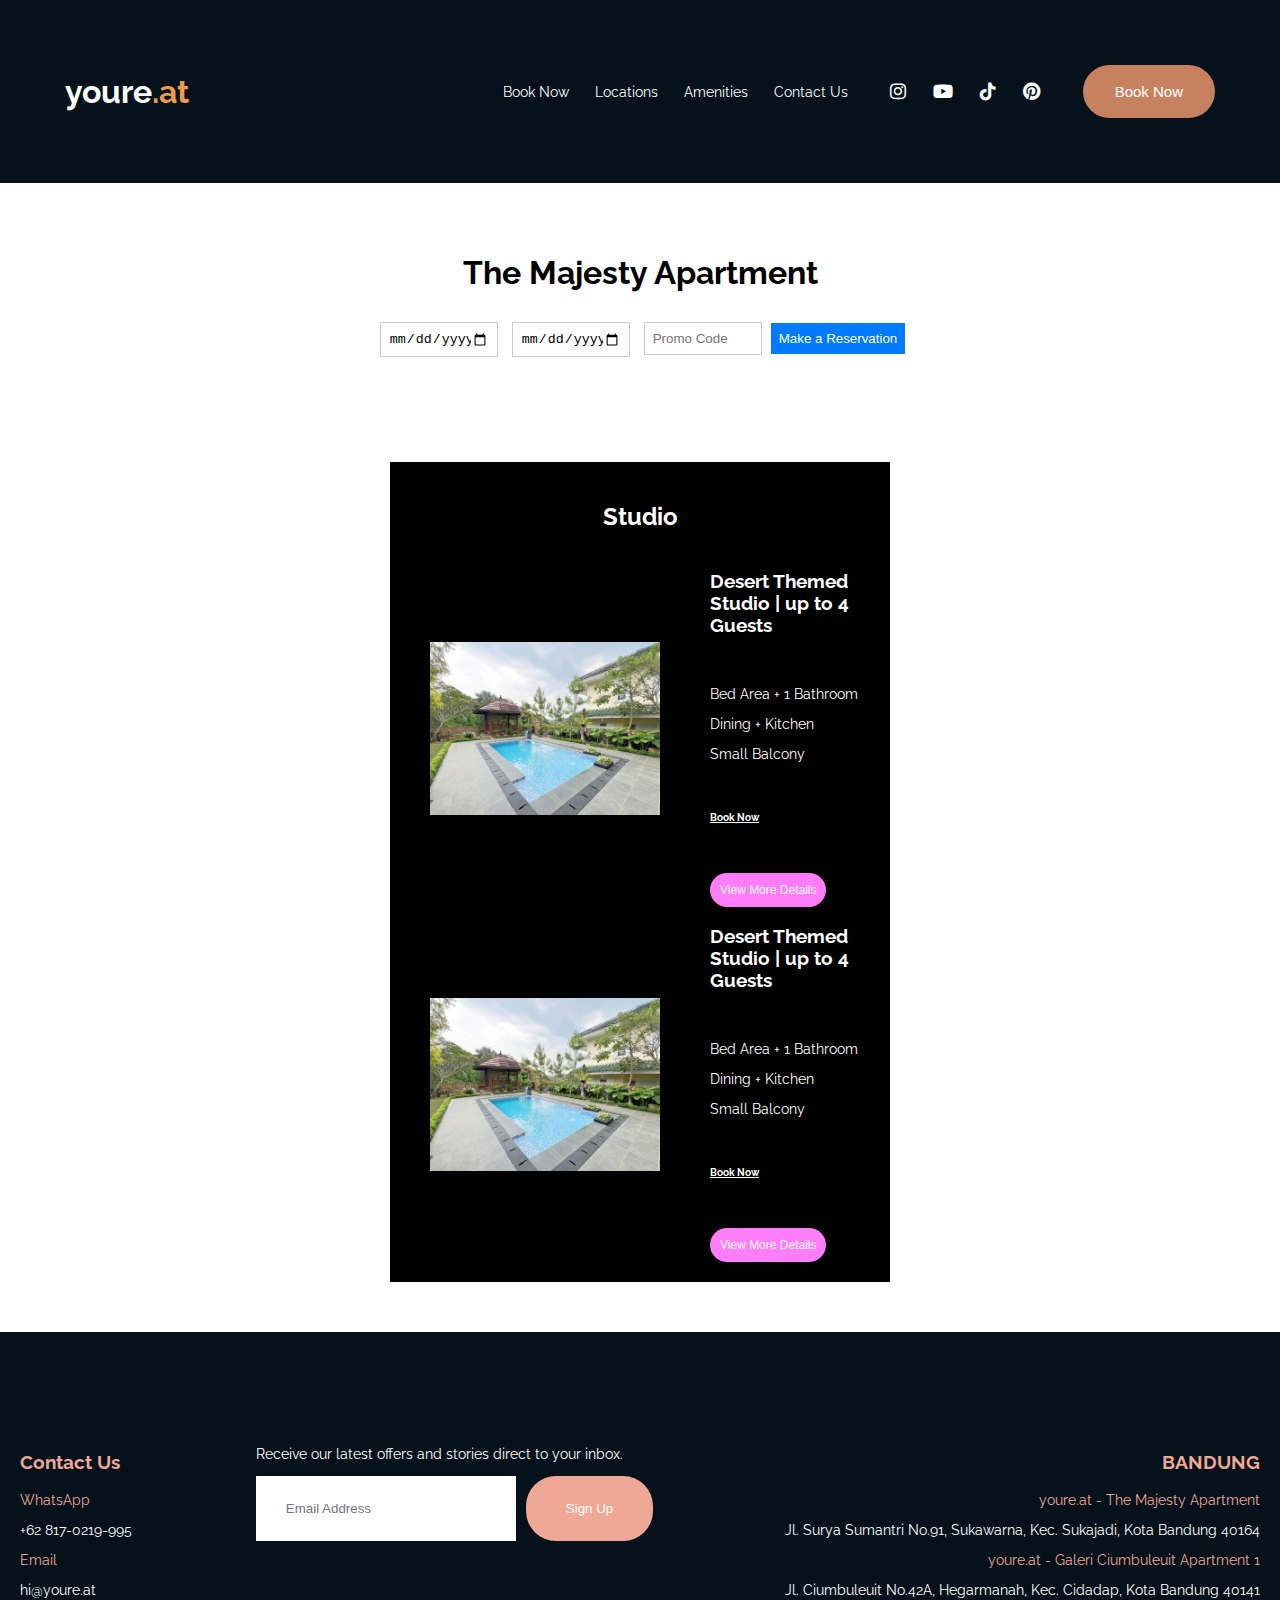
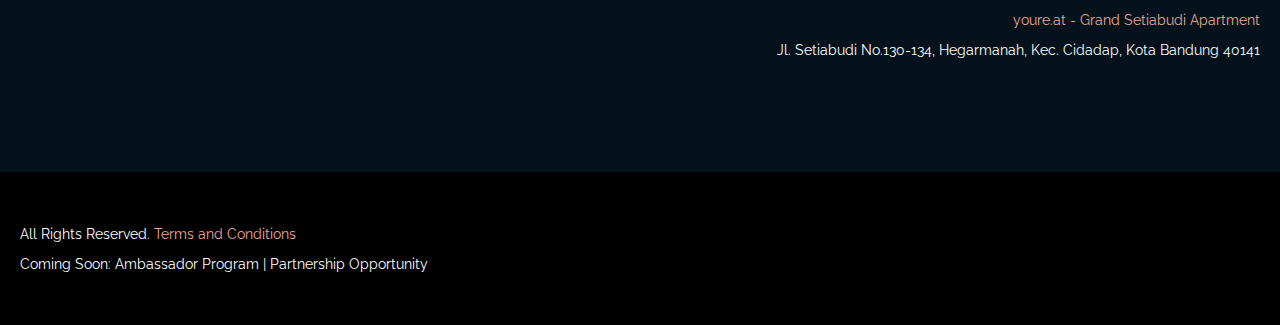
<file: studio.html>
<!DOCTYPE html>
<html lang="en">
<head>
  <meta charset="UTF-8">
  <meta name="viewport" content="width=device-width, initial-scale=1.0">
  <title>youre.at - Staycation</title>
  <link href="https://fonts.googleapis.com/css2?family=Raleway:wght@400;700&display=swap" rel="stylesheet">
  <link rel="stylesheet" href="https://cdnjs.cloudflare.com/ajax/libs/font-awesome/6.0.0-beta3/css/all.min.css">
  <link rel="stylesheet" href="assets/style.css">
</head>
<body>
  <div class="container">
    <header>
      <div class="logo">
        youre<span>.at</span>
      </div>

      <!-- Desktop Navigation -->
      <nav>
        <ul>
          <li><a href="index.html">Book Now</a></li>
          <li><a href="location.html">Locations</a></li>
          <li><a href="amnities.html">Amenities</a></li>
          <li><a href="contact.html">Contact Us</a></li>
        </ul>

        <!-- Social Icons in Header next to Contact Us -->
        <div class="social-icons">
          <a href="#"><i class="fab fa-instagram"></i></a>
          <a href="#"><i class="fab fa-youtube"></i></a>
          <a href="#"><i class="fab fa-tiktok"></i></a>
          <a href="#"><i class="fab fa-pinterest"></i></a>
          <div class="herois">
            <button> Book Now </button>
          </div>
        </div>
      </nav>
      <!-- Hamburger Menu for Mobile -->
      <div class="hamburger">
        <i class="fas fa-bars"></i>
      </div>
    </header>

    <!-- Overlay Navigation -->
    <div class="nav-overlay">
      <div class="close-menu">
        <i class="fas fa-times"></i>
      </div>
      <ul>
        <li><a href="index.html">Book Now</a></li>
        <li><a href="location.html">Locations</a></li>
        <li><a href="amnities.html">Amenities</a></li>
        <li><a href="contact.html">Contact Us</a></li>
      </ul>

      <!-- Social Icons in Mobile Overlay -->
      <div class="social-icons">
        <a href="#"><i class="fab fa-instagram"></i></a>
        <a href="#"><i class="fab fa-youtube"></i></a>
        <a href="#"><i class="fab fa-tiktok"></i></a>
        <a href="#"><i class="fab fa-pinterest"></i></a>
      </div>
    </div>
  </div>



  <div class="studio-container">
    <h1>The Majesty Apartment</h1>
    <div class="booking-section">
      <input type="date" placeholder="Check In">
      <input type="date" placeholder="Check Out">
      <input type="text" placeholder="Promo Code">
      <button>Make a Reservation</button>
    </div>

    <section class="studio">
      <h2>Studio</h2>
      <div class="studio-content">
        <img src="image/hasha5.jpeg" alt="Studio Image">
        <div class="studio-details">
          <h3>Desert Themed Studio | up to 4 Guests</h3>
          <p>Bed Area + 1 Bathroom</p>
          <p>Dining + Kitchen</p>
          <p>Small Balcony</p>
          <h4>Book Now</h4>
          <button>View More Details</button>
        </div>
      </div>
      <div class="studio-content">
        <img src="image/hasha5.jpeg" alt="Studio Image">
        <div class="studio-details">
          <h3>Desert Themed Studio | up to 4 Guests</h3>
          <p>Bed Area + 1 Bathroom</p>
          <p>Dining + Kitchen</p>
          <p>Small Balcony</p>
          <h4>Book Now</h4>
          <button>View More Details</button>
        </div>
      </div>
    </section>
  </div>


  <div class="footer-container">
    <div class="contact-section">
      <h3>Contact Us</h3>
      <p><a href="https://wa.me/628170219995">WhatsApp</a></p>
      <p>+62 817-0219-995</p>
      <p><a href="mailto:hi@youre.at">Email</a></p>
      <p>hi@youre.at</p>
    </div>

    <div class="newsletter-section">
      <p>Receive our latest offers and stories direct to your inbox.</p>
      <form>
        <input type="email" placeholder="Email Address">
        <button type="submit">Sign Up</button>
      </form>
    </div>

    <div class="location-section">
      <h3>BANDUNG</h3>
      <p><a href="#">youre.at - The Majesty Apartment</a></p>
      <p>Jl. Surya Sumantri No.91, Sukawarna, Kec. Sukajadi, Kota Bandung 40164</p>

      <p><a href="#">youre.at - Galeri Ciumbuleuit Apartment 1</a></p>
      <p>Jl. Ciumbuleuit No.42A, Hegarmanah, Kec. Cidadap, Kota Bandung 40141</p>

      <p><a href="#">youre.at - Grand Setiabudi Apartment</a></p>
      <p>Jl. Setiabudi No.130-134, Hegarmanah, Kec. Cidadap, Kota Bandung 40141</p>
    </div>
  </div>

<footer>
    <p>All Rights Reserved. <a href="#">Terms and Conditions</a></p>
    <p>Coming Soon: Ambassador Program | Partnership Opportunity</p>
</footer>



<script>
  const hamburger = document.querySelector('.hamburger');
  const navOverlay = document.querySelector('.nav-overlay');
  const closeMenu = document.querySelector('.close-menu');

  hamburger.addEventListener('click', () => {
    navOverlay.classList.add('active');
  });

  closeMenu.addEventListener('click', () => {
    navOverlay.classList.remove('active');
  });
</script>
</body>
</html>
</file>
<file: assets/style.css>
body {
      font-family: 'Raleway', sans-serif;
      margin: 0;
      background-color: #05121b;
      color: white;
    }

    .container {
      max-width: 1400px;
      margin: 0 auto;
      padding: 65px;
    }

    .containersection {
      max-width: 100%;
      margin: 0 auto;
      padding: 0px;
    }


    /* SECTION AMENITIES */
    .aminities-section {
      max-width: 100%;
      background-color: #05121b;
      margin: 0 20px;
    }
    @media (min-width: 1920px) {
      .aminities-section {
        margin: 0 250px;
      }
    }
    .aminities-section .aminities-cards {
      display: flex;
      flex-wrap: wrap; /* Allows wrapping on smaller screens */
      justify-content: space-around; /* Centers and spaces the cards evenly */
      gap: 20px; /* Adds spacing between the cards */
      margin: 20px 0; 
    }
    
    .aminities-section .card {
      flex: 1 1 calc(16.66% - 20px); /* Each card takes up 1/6 of the row, minus gap */
      max-width: calc(16.66% - 20px);
      box-shadow: 0px 4px 8px rgba(0, 0, 0, 0.1);
      text-align: center;
      box-sizing: border-box;
    }

    .aminities-section .card p{
      font-size: 14px;
      text-align: left;
    }
    
    .aminities-section .card img {
      width: 100%;
      height: auto;
      margin-bottom: 10px;
    }

    .aminities-cards {
      display: flex;
      justify-content: space-around;
      align-items: flex-start;
      flex-wrap: wrap; /* Allow cards to wrap */
      gap: 20px;
    }

    .aminities-cards h2 {
      font-size: 18px;
      text-align: left;
      margin-bottom: 30px;
    }

    .unit-facilities-section {
      text-align: left;
      background-color: #ffffff;
      padding: 25px 20px;
      margin-bottom: 50px;
    }
    @media (min-width: 1920px) {
      .unit-facilities-section {
        padding: 25px 250px;
      }
    }
    .unit-facilities-section h3{
      font-size: 48px;
      color: #000000;
      margin-top: 10px;
      }
    .unit-facilities-section p{
      font-size: 14px;
      color: #000000;
      }
    .kitchen-facilities-section {
      text-align: left;
      background-color: #ffffff;
      padding: 50px 20px;
      }
    @media (min-width: 1920px) {
      .kitchen-facilities-section {
        padding: 50px 250px;
      }
    }  
    .kitchen-facilities-section h3{
      font-size: 48px;
      color: #c97b7b;
      margin-top: 10px;
      }
    .kitchen-facilities-section p{
      font-size: 14px;
      color: #000000;
      }
    .kitchen-section {
      margin: 0 auto; /* Center the section on the page */
      background-color: #c97b7b;
      padding: 25px 20px;
    }
    @media (min-width: 1920px) {
      .kitchen-section {
        padding: 25px 250px;
      }
    }
    .kitchen-section .kitchen-cards {
      display: flex;
      margin: 30px 0;
      justify-content: space-around;
      align-items: flex-start;
      flex-wrap: wrap; /* Allow cards to wrap */
      gap: 20px;
    }
    .kitchen-section .card {
      flex: 1 1 calc(16.66% - 20px); /* Each card takes up 1/6 of the row, minus gap */
      max-width: calc(16.66% - 20px);
      text-align: center;
      box-sizing: border-box;
    }
    .kitchen-section h2 {
      font-size: 18px;
      text-align: left;
      margin-bottom: 30px;
    }
    .bathroom-section {
      margin: 0 auto; /* Center the section on the page */
      background-color: #000000;
      padding: 25px 20px;
    }
    @media (min-width: 1920px) {
      .bathroom-section {
        padding: 25px 250px;
      }
    }
    .bathroom-section .bathroom-cards {
      display: flex;
      margin: 30px 0;
      justify-content: space-around;
      align-items: flex-start;
      flex-wrap: wrap; /* Allow cards to wrap */
      gap: 20px;
    }
    .bathroom-section .card {
      flex: 1 1 calc(25% - 20px); /* Each card takes up 1/6 of the row, minus gap */
      max-width: calc(25% - 20px);
      text-align: center;
      box-sizing: border-box;
    }
    .bathroom-section h2 {
      font-size: 18px;
      text-align: center;
      margin-bottom: 30px;
    }
    .bathroom-section h3 {
      color: #fff;
      font-size: 32px;
      text-align: left;
      margin-bottom: 30px;
    }


    @media (max-width: 768px) {
      .aminities-section {
        margin: 0 20px; /* Kurangi margin di layar tablet */
      }
      
      .aminities-section .card {
        flex: 1 1 calc(50% - 20px); /* 2 kolom di layar tablet */
        max-width: calc(50% - 20px);
      }

      .unit-facilities-section {
        padding: 20px; /* Kurangi margin di layar tablet */
      }
      .kitchen-facilities-section {
        padding: 20px 30px; /* Less padding for tablets */
      }
    
      .kitchen-facilities-section h3 {
        font-size: 36px; /* Smaller heading font size for tablets */
        text-align: center; /* Center-align text on smaller screens */
      }
    
      .kitchen-facilities-section p {
        font-size: 13px; /* Adjust font size for tablets */
        text-align: center; /* Center-align text for readability */
      }
      .kitchen-section {
        padding: 20px 30px; /* Less padding on smaller screens */
      }
    
      .kitchen-section .card {
        flex: 1 1 calc(50% - 20px); /* 2 columns on tablets */
        max-width: calc(50% - 20px);
      }
      .bathroom-section {
        padding: 20px 30px; /* Less padding on smaller screens */
      }
    
      .bathroom-section .card {
        flex: 1 1 calc(50% - 20px); /* 2 columns on tablets */
        max-width: calc(50% - 20px);
      }
    }
    
    /* Responsif untuk layar ponsel */
    @media (max-width: 480px) {
      .aminities-section {
        margin: 0 10px; /* Kurangi margin di layar ponsel */
      }
      .aminities-section h2 {
        font-size: 24px;
      }
    
      .aminities-section .card {
        flex: 1 1 100%; /* 1 kolom di layar ponsel */
        max-width: 90%;
      }
    
      .aminities-cards h2 {
        font-size: 18px;
      }
    
      .aminities-section .card p {
        font-size: 14px;
      }

      .unit-facilities-section {
        padding: 10px;
      }
      .kitchen-facilities-section {
        padding: 15px 20px; /* Minimal padding on very small screens */
      }
    
      .kitchen-facilities-section h3 {
        font-size: 28px; /* Smaller font size for mobile */
        text-align: left;
      }
    
      .kitchen-facilities-section p {
        font-size: 12px; /* Smaller paragraph font size for mobile */
        text-align: left;
      }
      .kitchen-section {
        padding: 15px 20px; /* Even less padding on very small screens */
      }
    
      .kitchen-section .card {
        flex: 1 1 100%; /* Full width on small mobile screens */
        max-width: 100%;
      }
    
      .kitchen-section h2 {
        font-size: 16px; /* Smaller font for mobile */
        text-align: center; /* Center-align text on mobile */
      }
      .bathroom-section {
        padding: 15px 20px; /* Even less padding on very small screens */
      }
    
      .bathroom-section .card {
        flex: 1 1 100%; /* Full width on small mobile screens */
        max-width: 100%;
      }
    
      .bathroom-section h2 {
        font-size: 16px; /* Smaller font for mobile */
        text-align: center; /* Center-align text on mobile */
      }
    }

    /* END SECTION AMENITIES */


    /* SECTION LOCATION */

    .select-location-section {
      text-align: center;
      color: #fff;
      background-color: #ffffff;
      padding: 75px 0;
    }

    .select-location-section h2 {
        font-size: 18px;
        text-align: center;
        color: #000000;
    }

    .location-descriptions {
        display: flex;
        gap: 500px; /* Adjust spacing between sentences */
        justify-content: center;
    }

    .location-descriptions p {
        font-size: 16px;
        color: #555;
        margin-bottom: 20px;
    }

    .location-descriptions a {
        font-size: 18px;
        color: #bd6b6b;
        margin: 0;
        font-weight: bold;
        text-decoration: underline;
    }
    .location-item {
      text-align: center;
      margin: 10px;
  }
  
  .location-item p {
      font-size: 16px;
      color: #555;
      margin-bottom: 5px;
  }
  
  .location-item a {
      font-size: 18px;
      color: #bd6b6b;
      font-weight: bold;
      text-decoration: underline;
  }

    .location-info-section {
        max-width: 100%;
        background-color: #05121b;
        margin: 0 20px;
    }

    .location-info-section h2 {
        text-align: center;
        font-size: 20px;
        margin-top: 50px;
    }

    .location-info {
        display: flex;
        align-items: center;
        margin-bottom: 50px;
        gap: 20px;
    }

    .location-info.reverse {
        flex-direction: row-reverse;
    }

    .location-info-section img {
        max-width: 100%;
        max-height: 550px;
        width: auto;
        height: auto;
        object-fit: cover;
    }

    .location-info-section .details {
        background-color: #fff;
        padding: 75px;
        margin-left: -50px;
        z-index: 1;
    }

    .location-info.reverse .details {
        margin-left: 0;
        margin-right: -50px; /* untuk menggeser teks ke kiri di tampilan yang dibalik */
    }

    .location-info-section .details h2 {
        text-align: left;
        margin: 0;
        font-size: 16px;
        color: #333;
    }

    .location-info-section .details p {
        font-size: 14px;
        color: #666;
        margin: 20px 0;
    }

    .location-info-section .details a {
        color: #333;
        text-decoration: none;
        font-weight: bold;
    }

    .location-info-section .details h3 {
        color: #333;
        font-size: 10px;
        font-weight: normal;
        margin: 20px 0;
    }

    .location-info-section .details .button {
        display: inline-block;
        padding: 20px 30px;
        background-color: #d19b73;
        color: #fff;
        border: none;
        border-radius: 30px;
        text-align: center;
        text-decoration: none;
        font-size: 16px;
    }

    hr {
        border: 0;
        height: 1px;
        background: #ccc;
        margin: 50px 0;
    }

    /* Responsive Styles */
    @media (max-width: 768px) {
      .select-location-section {
        text-align: center;
        color: #fff;
        background-color: #ffffff;
        padding: 75px 0;
    }
    
    .select-location-section h2 {
        font-size: 18px;
        color: #000000;
    }
    
    .location-descriptions {
        display: flex;
        justify-content: space-between; /* Membuat item berjarak kiri-kanan */
        gap: 50px; /* Jarak antar item */
        padding: 0 20px; /* Menambahkan padding untuk tata letak yang lebih baik */
        max-width: 800px; /* Menentukan lebar maksimum kontainer */
        margin: 0 auto; /* Membuat kontainer berada di tengah */
        flex-wrap: wrap; /* Memungkinkan wrapping di layar kecil */
    }
    
    .location-item {
        display: flex;
        flex-direction: column;
        align-items: center;
        text-align: center;
    }
    
    .location-item p {
        font-size: 16px;
        color: #555;
        margin-bottom: 5px;
    }
    
    .location-item a {
        font-size: 18px;
        color: #bd6b6b;
        font-weight: bold;
        text-decoration: underline;
    }
      
        .location-info {
            flex-direction: column; /* Change to column layout */
            align-items: flex-start; /* Align to start */
        }
        .location-info.reverse {
          flex-direction: column; /* Stack elements in reverse order on smaller screens */
          align-items: flex-start; /* Align to start */
      }
      
        .location-info-section .details {
            padding: 50px; /* Adjust padding */
            margin-left: 0; /* Reset margin */
        }
        .location-info.reverse .details {
          padding: 50px; /* Adjust padding */
          margin-left: 0; /* Reset margin */
          margin-right: 0;
        }
      
        .location-info-section .details h2 {
            font-size: 16px;
        }
      
        .location-info-section .details p {
            font-size: 12px; /* Decrease font size */
        }
      
        .location-info-section .details .button {
            padding: 15px 20px; /* Adjust button size */
            font-size: 14px; /* Decrease font size */
        }
    }

    @media (max-width: 480px) {
        .select-location-section {
            padding: 30px 0; /* Further reduce padding */
        }
      
        .select-location-section h2 {
            font-size: 14px; /* Further decrease font size */
        }
      
        .location-descriptions {
            gap: 10px; /* Further reduce spacing */
        }
      
        .location-descriptions p {
            font-size: 12px; /* Further decrease font size */
        }
      
        .location-descriptions a {
            font-size: 14px; /* Further decrease font size */
        }
      
        .location-info-section .details {
            padding: 30px; /* Further adjust padding */
        }
      
        .location-info-section .details h2 {
            font-size: 14px; /* Further decrease font size */
        }
      
        .location-info-section .details p {
            font-size: 10px; /* Further decrease font size */
        }
      
        .location-info-section .details .button {
            padding: 10px 15px; /* Further adjust button size */
            font-size: 12px; /* Further decrease font size */
        }
    }
  
    /* END SECTION LOCATION */


    /* PAGE STUDIO */


    .studio-container {
      max-width: 1400px;
      margin: 0 auto;
      padding: 50px 260px;
      background-color: #fff;
    }
    .studio-container h1{
      color: #000;
      text-align: center;
    }
    .studio-container h2{
      color: #ffffff;
      text-align: center;
    }
    .studio-container h3{
      color: #ffffff;
      text-align: left;
      margin-bottom: 50px;
    }
    .studio-container h4{
      color: #ffffff;
      text-align: left;
      font-size: 10px;
      margin: 50px 0;
      text-decoration: underline;
    }
    .book-btn {
      background-color: #007bff;
      color: #fff;
      border: none;
      padding: 8px 15px;
      cursor: pointer;
    }
    .booking-section {
      flex-direction: column;
      align-items: center;
      margin: 20px 0;
      text-align: center;
    }
    
    .booking-section input {
      padding: 8px;
      margin: 5px;
      border: 1px solid #ccc;
      width: 100px; /* Adjust width as needed */
    }
    
    .booking-section button {
      padding: 8px 8px;
      background-color: #007bff;
      color: #fff;
      border: none;
      cursor: pointer;
      margin-top: 10px;
      border-radius: 0%;
    }
    
    .studio {
      background-color: #000;
      color: #fff;
      padding: 20px;
      margin-top: 100px;
      margin-bottom: 0;
      margin-left: 130px;
      margin-right: 130px;
    }
    
    .studio-content {
      display: flex;
      align-items: center;
    }
    
    .studio-content img {
      max-width: 50%;
      height: auto;
      margin-bottom: 20px;
      margin-top: 20px;
      margin-left: 20px;
      margin-right: 50px;
    }
    
    .studio-details button {
      background-color: #ff7df9;
      font-size: 12px;
      color: #fff;
      border: none;
      padding: 10px;
      cursor: pointer;
    }

    /* Media query untuk layar yang lebih kecil dari 768px (ponsel dan tablet kecil) */
    @media (max-width: 768px) {
      .studio-container {
          max-width: 100%; /* Pastikan lebar container sesuai layar */
          padding: 20px 10px; /* Kurangi padding agar lebih sesuai di layar kecil */
      }
    
      .studio-container h1, .studio-container h2, .studio-container h3 {
          font-size: 18px; /* Kurangi ukuran font untuk judul */
          text-align: center; /* Pastikan judul tetap di tengah */
      }
      .studio-container h3 {
        font-size: 18px; /* Kurangi ukuran font untuk judul */
        text-align: left; /* Pastikan judul tetap di tengah */
    }

      .studio-container h4 {
          font-size: 8px;
          margin: 30px 0;
          text-align: left;
      }
      .studio-container p {
        font-size: 12px; /* Kurangi ukuran font untuk judul */
        text-align: left; /* Pastikan judul tetap di tengah */
        margin-bottom: -5px;
      }
      .studio-details button {
        float: left;
      }

      .studio {
          margin: 20px; /* Kurangi margin untuk layar kecil */
      }
    
      .studio-content {
          flex-direction: column; /* Susun konten dalam kolom untuk layar kecil */
          align-items: center;
          text-align: center; /* Pusatkan teks di layar kecil */
          margin-bottom: 50px;
      }
    
      .studio-content img {
          max-width: 90%; /* Pastikan gambar menyesuaikan layar */
          margin: 0 0 20px 0; /* Mengatur margin gambar */
      }
    
      .booking-section {
          margin: 10px 0;
      }
    
      .booking-section input {
          width: 50%; /* Buat input memenuhi lebar container */
          margin: 5px 0; /* Tambahkan margin di sekitar input */
      }
    
      .booking-section button {
          width: 50%; /* Buat tombol memenuhi lebar container */
          padding: 12px; /* Tambahkan padding untuk kenyamanan pengguna */
      }
    }
    /* END PAGE STUDIO */


    /* START PAGE DETAIL */

    .details-container {
      max-width: 1400px; /* Set a max width for the container */
      margin: 0 auto; /* Center it horizontally */
      padding: 20px; /* Add some padding */
    }
    
    .title-section {
      
      margin-left: 175px;
    }
    .title-section h1 {
      font-size: 32px;
      margin-bottom: 12px;
    }
    
    .title-section p {
      font-size: 16px;
      color: #ccc;
    }
    
    .main-image img {
      width: 100%;
      max-width: 1050px;
      margin: 20px 175px;
    }
    .main-image p {
      font-size: 16px;
      color: #ccc;
      margin-left: 175px;
    }
    
    .button-section {
      margin: 50px 0;
    }
    
    .button-section .book-btn {
      background-color: #d19b73;
      margin: 620px;
      text-align: center;
      color: #fff;
      border: none;
      padding: 20px 40px;
      font-size: 16px;
      border-radius: 30px;
      cursor: pointer;
      text-decoration: none;
    }
    
    .details-section {
      text-align: left;
      margin: 80px 170px;
    }
    
    .details-section h3 {
      font-size: 20px;
      color: #ffce99;
    }
    
    .details-section p {
      font-size: 16px;
      color: #b0b0b0;
      margin-bottom: 20px;
    }
    
    .details-section ul {
      list-style-type:initial;
      padding: 0;
      margin: 0;
      color: #b0b0b0;
    }
    
    .details-section ul li {
      margin-bottom: 10px;
    }


    @media (max-width: 768px) {
      .title-section {
        margin-left: 20px; /* Reduce left margin for smaller screens */
      }
    
      .title-section h1 {
        font-size: 24px; /* Smaller font size */
      }
    
      .main-image img {
        margin: 20px 0; /* Center the image without side margins */
      }
    
      .main-image p {
        margin-left: 0; /* Remove left margin */
        text-align: left; /* Center the text */
      }
    
      .button-section {
        margin: 50px 0; /* Adjust margin for button section */
        text-align: center; /* Center the button */
      }
    
      .button-section .book-btn {
        margin: 0; /* Remove extra margin */
        width: 100%; /* Full width on smaller screens */
        padding: 21px 40px; /* Adjust padding for better appearance */
      }
    
      .details-section {
        text-align: left;
        margin: 0; /* Reduce margins */
      }
    
      .details-section h3 {
        font-size: 18px; /* Smaller font size */
      }
    
      .details-section p {
        font-size: 14px; /* Smaller font size */
      }
    
      .details-section ul {
        padding-left: 20px; /* Add padding for list items */
      }
    }
    /* END PAGE DETAIL */


    header {
      display: flex;
      justify-content: space-between;
      align-items: center;
      padding: 0px;
    }

    .logo {
      font-weight: bold;
      font-size: 32px;
    }

    .logo span {
      color: #f2994a;
    }

    /* Default desktop navigation */
    nav {
      display: none;
    }

    .hamburger {
      display: block;
      font-size: 24px;
      cursor: pointer;
      color: white;
    }

    /* Social Icons */
    .social-icons {
      display: flex;
      align-items: center;
      margin-left: 30px;
      gap: 3px;
    }

    .social-icons a {
      color: white;
      margin: 0 12px;
      font-size: 18px;
      transition: color 0.3s ease;
    }

    .social-icons a:hover {
      color: #f2994a;
    }

    /* Overlay Navigation for mobile */
    .nav-overlay {
      position: fixed;
      top: 0;
      left: 0;
      width: 100%;
      height: 100%;
      background-color: rgba(5, 18, 27, 0.95);
      display: none;
      flex-direction: column;
      justify-content: center;
      align-items: center;
      z-index: 999;
    }

    .nav-overlay.active {
      display: flex;
    }

    .nav-overlay ul {
      list-style: none;
      padding: 0;
      margin: 0;
      text-align: center;
    }

    .nav-overlay li {
      margin: 20px 0;
    }

    .nav-overlay a {
      text-decoration: none;
      color: white;
      font-size: 24px;
    }

    /* Social icons inside overlay for mobile */
    .nav-overlay .social-icons {
      display: flex;
      justify-content: center;
      margin-top: 20px;
    }

    .close-menu {
      position: absolute;
      top: 20px;
      right: 30px;
      font-size: 30px;
      cursor: pointer;
      color: white;
    }

    .hero {
      text-align: center;
      margin-top: 130px;
    }

    .hero h2 {
      font-size: 27px;
      margin-bottom: 30px;
    }

    .hero h2 span {
      color: #f2994a;
    }

    .hero p {
      font-size: 14px;
      line-height: 1.5;
      margin-bottom: 30px;
    }

    .hero button {
      background-color: #c8815f;
      color: white;
      padding: 23px 35px;
      border-radius: 30px;
      font-size: 16px;
      cursor: pointer;
      border: none;
    }

    .herois {
      margin-left: 20px;
    }

    .herois button {
      background-color: #c8815f;
      color: white;
      font-size: 15px;
      padding: 18px 32px;
      border-radius: 30px;
      margin-left: 8px;
      border: none;
    }

    .featured-image {
      margin-top: 50px;
    }

    .featured-image img {
      width: 100%;
      height: 1050px;
      object-fit: cover; /* Menjaga proporsi gambar */
    }

    .why-section {
      text-align: center;
      padding: 10px 20px; /* Tambahkan padding kiri dan kanan */
      background-color: white;
      color: black;
    }

    .why-section h2 {
      font-size: 52px;
      margin-bottom: 50px;
    }

    .why-cards {
      display: flex;
      justify-content: space-around;
      align-items: flex-start;
      flex-wrap: wrap; /* Allow cards to wrap */
      gap: 20px;
    }
    @media (min-width: 1920px) {
      .why-cards {
        padding: 10px 250px;
      }
    }

    .card {
      width: 30%;
      text-align: center;
    }

    .card img {
      width: 100%;
      height: auto;
    }

    .card h3 {
      font-size: 24px;
      margin-top: 20px;
      margin-bottom: 15px;
    }

    .card p {
      font-size: 16px;
      line-height: 1.6;
    }
    
    .partners-section {
    text-align: center;
    background-color: #d18970;
    padding: 50px 0;
    }

    .cta-section {
    background-color: #d18970; /* Warna pink */
    padding: 100px 0; /* Memberi jarak atas dan bawah */
    text-align: center;
    }

    .cta h2 {
        color: white;
        font-size: 32px;
        margin-bottom: 50px;
    }

    .cta-button:hover {
        background-color: #f5c6a5;
    }

    .cta-button {
        background-color: white;
        font-size: 18px;
        color: #d18970;
        padding: 24px 40px;
        border-radius: 50px;
        text-decoration: none;
        font-weight: bold;
    }

    .cta-button:hover {
        background-color: #f3b199;
        color: white;
    }

    .partners-section {
        padding: 50px 0;
        background-color: #ffffff;
        text-align: center;
    }

    .partners-section h3 {
        font-size: 32px;
        margin-bottom: 30px;
        color: #05121b;
    }

    .partner-logos {
        display: flex;
        justify-content: center;
        gap: 50px;
        align-items: center;
        flex-wrap: wrap; /* Membuat logo turun ke baris berikutnya di layar kecil */
    }

    .partner-logos img {
        max-height: 200px; /* Ukuran maksimal logo */
        width: auto;
    }

    .partners {
        background-color: white;
        padding: 40px 0;
    }

    .partners h3 {
        font-size: 20px;
        margin-bottom: 30px;
    }

    .guest-section h2 {
        color: #d3705f;
        font-size: 28px;
        margin-top: 50px;
        }

    .partners-section {
        padding: 50px 0; /* Cukup ruang di atas dan bawah */
        min-height: auto; /* Menghapus batasan height tetap */
        background-color: #ffffff;
    }

    .get-in-touch-section {
      max-width: 1400px; /* Atur lebar maksimal */
      margin: 100px auto; /* Ratakan di tengah */
    }

    .partners {
        padding: 20px 0;
    }

    .guest-card {
        width: 30%;
        text-align: center;
        }

    .guest-card p {
            font-size: 14px; /* Kurangi ukuran font deskripsi card */
            color: #ffffff;
        }

    .guest-section {
        text-align: center;
        padding: 10px 20px; /* Tambahkan padding kiri dan kanan */
        background-color: rgb(0, 0, 0);
        color: black;
    }

    .contact-info, .newsletter, .locations {
        flex: 1;
        margin: 0 20px;
    }
    .contact-info h2, .locations h2 {
        color: #E8E8E8;
    }
    .contact-info a, .locations a {
        color: #D18B6D;
        text-decoration: none;
    }
    .contact-info a:hover, .locations a:hover {
        text-decoration: underline;
    }
    .newsletter input[type="email"] {
        padding: 10px;
        width: 70%;
        border: none;
        border-radius: 5px;
        margin-right: 10px;
    }
    .newsletter button {
        padding: 10px 20px;
        border: none;
        border-radius: 20px;
        background-color: #D18B6D;
        color: #E8E8E8;
        cursor: pointer;
    }
    .newsletter button:hover {
        background-color: #B76A4A;
    }
    .footer {
        background-color: #000000;
        color: #E8E8E8;
        text-align: center;
        padding: 20px;
    }
    .footer a {
        color: #D18B6D;
        text-decoration: none;
    }
    .footer a:hover {
        text-decoration: underline;
    }


    /* Media Query for Responsiveness */
    @media (max-width: 768px) {
      .card {
        width: 100%; /* Make each card take full width on small screens */
        margin-bottom: 20px; /* Space between cards */
      }
      .container {
        padding: 20px; /* Kurangi padding untuk mode mobile */
      }

      .social-icons {
        display: flex;
        align-items: center;
        margin-left: 0px;
        gap: 5px;
      }

      .featured-image img {
        height: auto; /* Sesuaikan tinggi gambar dengan proporsi aslinya */
      }
      .why-section {
        padding: 20px; /* Kurangi padding kiri dan kanan di bagian why-section */
      }

      .why-cards {
        padding: 0 20px; /* Kurangi padding kiri dan kanan di mode mobile */
      }

      .hero h2 {
        font-size: 22px; /* Kurangi ukuran font pada judul hero */
      }

      .hero p {
        font-size: 12px; /* Kurangi ukuran font pada teks deskripsi */
      }

      .hero button {
        padding: 15px 25px; /* Kurangi padding tombol di hero */
        font-size: 14px; /* Kurangi ukuran font tombol di hero */
      }

      .card {
        width: 100%; /* Pastikan card mengambil lebar penuh di mobile */
      }

      .card h3 {
        font-size: 20px; /* Kurangi ukuran font judul card */
      }

      .card p {
        font-size: 14px; /* Kurangi ukuran font deskripsi card */
      }

      .social-icons a {
        font-size: 16px; /* Kurangi ukuran ikon sosial */
      }

      .herois button {
        padding: 12px 20px; /* Kurangi padding tombol booking di header */
        font-size: 13px; /* Kurangi ukuran font tombol booking di header */
      }
      .partners-section h3 {
        font-size: 24px; /* Kurangi ukuran font untuk layar kecil */
        margin-bottom: 20px;
      }

      .partner-logos {
          gap: 20px; /* Mengurangi jarak antar logo di layar kecil */
      }

      .partner-logos img {
          max-height: 80px; /* Kurangi ukuran logo di layar kecil */
      }
      .guest-section h2 {
        color: #05121b;
      }

      .cta h2 {
          font-size: 18px; /* Memperkecil ukuran teks CTA di layar kecil */
      }

      .cta-button {
          padding: 8px 16px;
          font-size: 14px;
      }
    }

    /* Desktop styles */
    @media (min-width: 768px) {
      .hamburger {
        display: none; /* Hide hamburger on larger screens */
      }

      nav {
        display: flex; /* Show navigation on larger screens */
        align-items: center;
      }

      nav ul {
        display: flex;
        gap: 26px;
        list-style: none;
      }

      nav ul li a {
        text-decoration: none;
        color: white;
        font-size: 14px;
      }

      nav ul li a:hover {
        color: #f2994a;
      }

      /* Show social icons on desktop */
      .social-icons {
        display: flex; /* Make social icons visible */
      }

      .nav-overlay {
        display: none !important; /* Ensure overlay is hidden on larger screens */
      }
    }
    @media (max-width: 480px) {
    .partners-section h3 {
        font-size: 20px;
    }

    .partner-logos img {
        max-height: 80px; /* Ukuran logo lebih kecil di layar yang lebih kecil */
    }
}

footer {
    background-color: #000000;
    color: #fff;
    padding: 40px 20px;
  }
  .footer-container {
    display: flex;
    justify-content: space-between;
    max-width: 100%; /* Set a max width for the content */
    padding: 100px 20px;
  }
  @media (min-width: 1920px) {
    .footer-container {
      padding: 100px 250px;
    }
  }
  
  .location-section {
    direction: rtl; /* Change writing direction to right-to-left */
    text-align: right; /* Align text to the right */
  }
  
  .location-section p, .location-section a {
    display: block; /* Ensure each element stays on a new line */
  }
  
  h3 {
    color: #f0a896;
  }
  
  a {
    color: #f0a896;
    text-decoration: none;
  }

  p {
    font-size: 14px;
  }
  
  a:hover {
    text-decoration: underline;
  }
  
  form {
    display: flex;
  }
  
  input[type="email"] {
    padding: 30px;
    margin-right: 10px;
    border: none;
    width: 200px;
    height: 5px;
  }
  
  button {
    background-color: #f0a896;
    color: #fff;
    padding: 10px 40px;
    border: none;
    border-radius: 30px;
    cursor: pointer;
  }
  
  button:hover {
    background-color: #d8907c;
  }
  
  .footer-bottom {
    text-align: center;
    margin-top: 20px;
    border-top: 1px solid #444;
    padding-top: 10px;
  }
  
  .footer-bottom a {
    color: #f0a896;
  }
  @media (max-width: 768px) {
    .footer-container {
      flex-direction: column;
      text-align: center;
    }
  
    .footer-container div {
      margin: 20px;
    }
  
    .newsletter-section form {
        flex-direction: column; /* Change layout to column */
        align-items: center;
    }

    .newsletter-section input[type="email"],
    .newsletter-section button {
      width: 60%;
    }

    .newsletter-section button {
      margin-top: 40px; /* Add space between the button and input */
    }
  
    .location-section p, .contact-section p {
      margin: 10px auto;
    }
}
</file>
